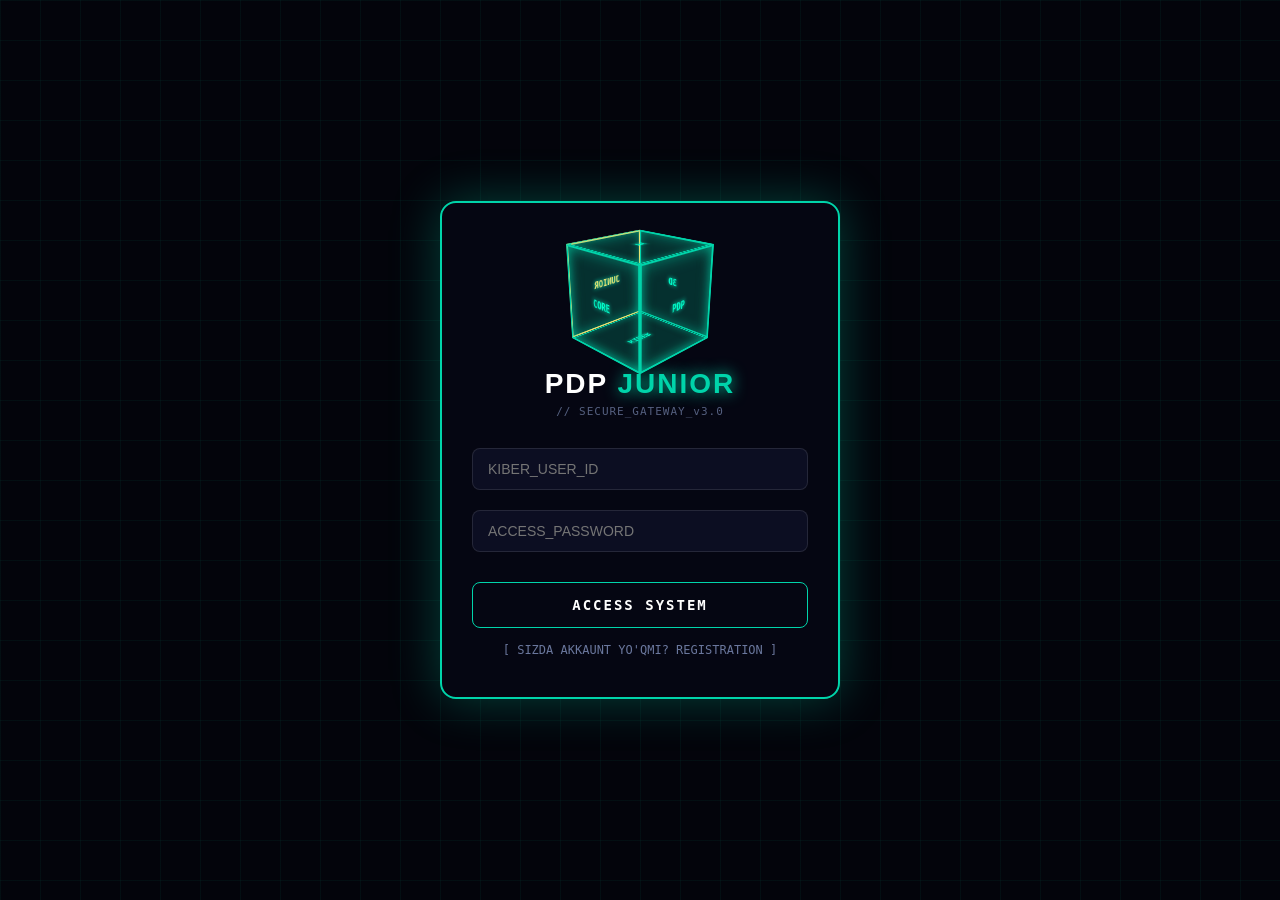
<file: index.html>
<!DOCTYPE html>
<html lang="uz">
<head>
    <meta charset="UTF-8">
    <meta name="viewport" content="width=device-width, initial-scale=1.0">
    <script>
        if (!localStorage.getItem('pdpjunior_auth')) {
            window.location.replace('./pages/login.html');
        }
    </script>
    <title>PDP JUNIOR</title>
    <link href="https://fonts.googleapis.com/css2?family=Inter:wght@300;400;500;600;700;800;900&display=swap" rel="stylesheet">
    <link rel="stylesheet" href="./css/style.css">
</head>
<body>









    





<div id="robot-popup" class="robot-popup">
    <div class="robot-content">
        <span class="close-robot" onclick="closeRobot()">&times;</span>
        
        <img src="./images/robot.png" alt="PDP Junior Robot" class="robot-img">
        
        <h3>Sayt sizga maqul keldimi? 😊</h3>
        <p>Filiallarimiz va sharoitlar ma'qul bo'lgan bo'lsa, rasmiy botimizga o'tib, ariza topshirishingiz mumkin!</p>
        
        <a href="https://t.me/pdp3d_login_bot" target="_blank" class="bot-btn">🤖 Botga o'tish</a>
    </div>
</div>




    <!-- Loader -->
    <div class="loader" id="loader">
        <div class="loader-spinner"></div>
    </div>

    <!-- 3D Particles Background -->
    <div class="particles-bg" id="particles"></div>

    <!-- Navbar -->
    <nav class="navbar">
        <a href="#" class="logo" onclick="showPage('filiallar'); return false;">PDP <span>JUNIOR</span></a>
        <button class="menu-toggle" id="menuToggle" onclick="toggleSideMenu()" aria-label="Menyu" aria-expanded="false">
            <span></span><span></span><span></span>
        </button>
    </nav>

    <!-- 3D Side Menu -->
    <div class="side-menu-root">
        <div class="side-menu-overlay" id="sideMenuOverlay" onclick="closeSideMenu()"></div>
        <aside class="side-menu" id="sideMenu">
            <div class="side-menu-glow"></div>
            <button class="side-menu-close" onclick="closeSideMenu()">&times;</button>
            <div class="side-menu-brand">PDP <span>JUNIOR</span></div>
            <ul class="side-nav-links">
                <li><a class="active" style="--item-color:#00d4aa; --item-glow:rgba(0,212,170,0.35);" onclick="showPage('filiallar')"><span class="side-nav-icon">🏢</span>Filiallar</a></li>
                <li><a style="--item-color:#ff6b6b; --item-glow:rgba(255,107,107,0.35);" onclick="showPage('kurslar')"><span class="side-nav-icon">💻</span>Kurslar</a></li>
                <li><a style="--item-color:#4ecdc4; --item-glow:rgba(78,205,196,0.35);" onclick="showPage('mentorlar')"><span class="side-nav-icon">🧑‍🏫</span>Mentorlar</a></li>
                <li><a style="--item-color:#ffe66d; --item-glow:rgba(255,230,109,0.35);" onclick="showPage('natijalar')"><span class="side-nav-icon">🏆</span>Natijalar</a></li>
                <li><a style="--item-color:#c7ceea; --item-glow:rgba(199,206,234,0.35);" onclick="showPage('aloqa')"><span class="side-nav-icon">📞</span>Aloqa</a></li>
            </ul>
            <a href="https://t.me/pdp3d_login_bot" target="_blank" class="side-menu-bot-btn">🤖 Rasmiy Botga o'tish</a>
        </aside>
    </div>

    <!-- ==================== FILIALLAR PAGE ==================== -->
    <div class="page active" id="page-filiallar">
        <div class="branch-selector">
            <button class="branch-btn active" data-branch="yashnobod" data-color="#00d4aa">Yashnobod</button>
            <button class="branch-btn" data-branch="xadra" data-color="#ff6b6b">Xadra</button>
            <button class="branch-btn" data-branch="chilonzor" data-color="#4ecdc4">Chilonzor</button>
            <button class="branch-btn" data-branch="algoritm" data-color="#ffe66d">Algoritm</button>
            <button class="branch-btn" data-branch="m-ulugbek" data-color="#a8e6cf">M.Ulug'bek</button>
            <button class="branch-btn" data-branch="beruniy" data-color="#c7ceea">Beruniy</button>
        </div>

        <div class="branch-header">
            <h1 id="branchTitle" style="color: #00d4aa;">PDP JUNIOR – YASHNOBOD FILIALI</h1>
            <p id="branchDesc">Eng zamonaviy o'quv xonalari va professional mentorlar jamoasi.</p>
        </div>

        <div class="branch-content">
            <!-- 3D Image Section -->
            <div class="image-section">
                <div class="image-card" id="imageCard">
                    <img src="./images/yashnobod.png" 
                         alt="Yashnobod Filiali" 
                         class="branch-image-real" 
                         id="branchImage"
                         style="display: none;"
                         onload="this.style.display='block'; document.getElementById('placeholderDiv').style.display='none';"
                         onerror="this.style.display='none'; document.getElementById('placeholderDiv').style.display='flex';">

                    <div class="image-placeholder" id="placeholderDiv">
                        <div class="placeholder-icon">🏢</div>
                        <div class="placeholder-text">[ RASMI QO'YING ]</div>
                        <div class="placeholder-path" id="placeholderPath">./images/yashnobod.png</div>
                    </div>

                    <div class="image-label" id="imageLabel" style="border-color: #00d4aa; color: #00d4aa;">
                        YASHNOBOD FILIALI
                    </div>
                </div>
            </div>

            <div class="info-section">
                <div class="info-card scroll-reveal">
                    <h3>📍 Manzil</h3>
                    <p id="address">Yashnobod tumani, Amir Temur ko'chasi, 108-uy</p>
                </div>
                <div class="info-card scroll-reveal">
                    <h3>🕐 Ish vaqti</h3>
                    <p>Dushanba - Shanba: 09:00 - 20:00<br>Yakshanba: Dam olish kuni</p>
                </div>
                <div class="stats-grid">
                    <div class="stat-item scroll-reveal">
                        <div class="number" id="studentsCount">500+</div>
                        <div class="label">O'quvchilar</div>
                    </div>
                    <div class="stat-item scroll-reveal">
                        <div class="number" id="mentorsCount">25+</div>
                        <div class="label">Mentorlar</div>
                    </div>
                    <div class="stat-item scroll-reveal">
                        <div class="number">15+</div>
                        <div class="label">Kurslar</div>
                    </div>
                    <div class="stat-item scroll-reveal">
                        <div class="number">98%</div>
                        <div class="label">Mamnunlik</div>
                    </div>
                </div>
            </div>
        </div>

        <div class="cta-section scroll-reveal">
            <h2>Bepul sinov darsiga yoziling!</h2>
            <p>Birinchi dars bepul. Hoziroq ro'yxatdan o'ting va IT sohasidagi karyerangizni boshlang.</p>
            <button class="cta-btn" onclick="showPage('aloqa')">Ro'yxatdan o'tish</button>
        </div>
    </div>

    <!-- ==================== KURSLAR PAGE ==================== -->
    <div class="page" id="page-kurslar">
        <div class="branch-header">
            <h1 style="color: var(--primary);">Barcha Kurslar</h1>
            <p>Zamonaviy IT kurslari bilan kelajak kasbingizni bugundan boshlang</p>
        </div>

        <div class="courses-grid">
            <div class="course-card scroll-reveal" onclick="openKursModal('programming')">
                <img src="./images/programming.png" alt="Dasturlash" class="course-img" onerror="this.style.display='none'">
                <div class="card-body">
                    <div class="icon">💻</div>
                    <h4>Dasturlash Asoslari</h4>
                    <p>Python, JavaScript va C++ tillarida dasturlashni o'rganing.</p>
                    <div class="tags"><span class="tag">Python</span><span class="tag">JavaScript</span><span class="tag">C++</span></div>
                </div>
            </div>
            <div class="course-card scroll-reveal" onclick="openKursModal('design')">
                <img src="./images/web-design.png" alt="Web Dizayn" class="course-img" onerror="this.style.display='none'">
                <div class="card-body">
                    <div class="icon">🎨</div>
                    <h4>Web Dizayn</h4>
                    <p>HTML, CSS va Figma orqali zamonaviy veb-saytlar yaratish.</p>
                    <div class="tags"><span class="tag">HTML/CSS</span><span class="tag">Figma</span><span class="tag">UI/UX</span></div>
                </div>
            </div>
            <div class="course-card scroll-reveal" onclick="openKursModal('robotics')">
                <img src="./images/robot.png" alt="Robototexnika" class="course-img" onerror="this.style.display='none'">
                <div class="card-body">
                    <div class="icon">🤖</div>
                    <h4>Robototexnika</h4>
                    <p>Arduino va Lego Mindstorms bilan robotlar yasash.</p>
                    <div class="tags"><span class="tag">Arduino</span><span class="tag">Lego</span><span class="tag">IoT</span></div>
                </div>
            </div>
            <div class="course-card scroll-reveal" onclick="openKursModal('gamedev')">
                <img src="./images/algoritmda.png" alt="O'yin Yaratish" class="course-img" onerror="this.style.display='none'">
                <div class="card-body">
                    <div class="icon">🎮</div>
                    <h4>O'yin Yaratish</h4>
                    <p>Unity va Scratch bilan o'z o'yinlaringizni yaratish.</p>
                    <div class="tags"><span class="tag">Unity</span><span class="tag">Scratch</span><span class="tag">C#</span></div>
                </div>
            </div>
            <div class="course-card scroll-reveal" onclick="openKursModal('mobile')">
                <img src="./images/web-design.png" alt="Mobil Dasturlash" class="course-img" onerror="this.style.display='none'">
                <div class="card-body">
                    <div class="icon">📱</div>
                    <h4>Mobil Dasturlash</h4>
                    <p>Flutter va React Native bilan iOS va Android ilovalari.</p>
                    <div class="tags"><span class="tag">Flutter</span><span class="tag">React Native</span><span class="tag">Dart</span></div>
                </div>
            </div>
            <div class="course-card scroll-reveal" onclick="openKursModal('ai')">
                <img src="./images/robot.png" alt="Sun'iy Intellekt" class="course-img" onerror="this.style.display='none'">
                <div class="card-body">
                    <div class="icon">🧠</div>
                    <h4>Sun'iy Intellekt</h4>
                    <p>Machine Learning va Deep Learning asoslari.</p>
                    <div class="tags"><span class="tag">Python</span><span class="tag">TensorFlow</span><span class="tag">AI</span></div>
                </div>
            </div>
        </div>
    </div>

    <!-- ==================== MENTORLAR PAGE ==================== -->
   <!-- ==================== MENTORLAR PAGE ==================== -->
    <div class="page" id="page-mentorlar">
        <div class="branch-header">
            <h1 style="color: var(--primary);">Professional Mentorlar</h1>
            <p>Tajribali va sertifikatlangan mentorlar jamoasi siz bilan</p>
        </div>

        <div class="mentors-grid">
            <!-- 1-Ustoz -->
            <div class="mentor-card scroll-reveal" data-name="Azizbek Rahimov" data-role="Senior Python Developer" data-exp="8 yil" data-tech="Python, Django, FastAPI, PostgreSQL, AWS" data-company="Google, Yandex" data-bio="Yirik masshtabdagi backend tizimlarni loyihalash bo'yicha ekspert. PDP Junior loyihasida 500 dan ortiq muvaffaqiyatli o'quvchilarni tayyorlagan.">
                <div class="mentor-avatar-wrapper">
                    <img src="./images/azizbek.png" alt="Azizbek" class="mentor-real-img" onerror="this.src='./images/azizbek.png'">
                </div>
                <h4>Azizbek</h4>
                <div class="role">Senior Python Developer</div>
                <div class="bio">8 yillik tajriba. Google, Yandex kompaniyalarida ishlagan.</div>
            </div>

            <!-- 2-Ustoz -->
            <div class="mentor-card scroll-reveal" data-name="Habibulloh" data-role="UI/UX Designer" data-exp="10 yil" data-tech="Figma, Adobe XD, Photoshop, Illustrator, Webflow" data-company="EPAM, Toptal Freelancer" data-bio="Xalqaro startaplar va mobil ilovalar uchun interfeyslar dizayneri. O'quvchilarga zamonaviy vizual estetikani va kiber-dizayn sirlarini o'rgatadi.">
                <div class="mentor-avatar-wrapper">
                    <img src="./images/habibulloh.png" alt="Habibulloh" class="mentor-real-img" onerror="this.src='./images/habibulloh.png'">
                </div>
                <h4>Habibulloh</h4>
                <div class="role">UI/UX Designer</div>
                <div class="bio">10 yillik dizayn tajribasi. Figma, Adobe mutaxassisi.</div>
            </div>

            <!-- 3-Ustoz -->
            <div class="mentor-card scroll-reveal" data-name="Javohir" data-role="Robototexnika Inzheneri" data-exp="6 yil" data-tech="Arduino, Raspberry Pi, IoT, C++, Embedded Linux" data-company="Texnopark, RoboX" data-bio="Aqlli uylar va avtomatlashtirilgan robot tizimlari bo'yicha yetakchi inzhener. Respublika robototexnika musobaqalari g'oliblari ustozi.">
                <div class="mentor-avatar-wrapper">
                    <img src="./images/javohir.png" alt="Javohir" class="mentor-real-img" onerror="this.src='./images/javohir.png'">
                </div>
                <h4>Javohir</h4>
                <div class="role">Robototexnika Inzheneri</div>
                <div class="bio">Arduino, Raspberry Pi, IoT sohasida 6 yillik tajriba.</div>
            </div>

            <!-- 4-Ustoz -->
            <div class="mentor-card scroll-reveal" data-name="Muxamad Aziz" data-role="Game Developer" data-exp="5 yil" data-tech="Unity, Unreal Engine 5, C#, C++, Blender 3D" data-company="GameStorm Studios" data-bio="3D o'yinlar va kiber-olamlarni yaratish bo'yicha mutaxassis. Steam va Google Play platformalarida 5 dan ortiq shaxsiy o'yinlar muallifi.">
                <div class="mentor-avatar-wrapper">
                    <img src="./images/muxmadaziz.jpg" alt="Muxamad Aziz" class="mentor-real-img" onerror="this.src='https://api.dicebear.com/7.x/bottts/svg?seed=muxmad'">
                </div>
                <h4>Muxamad Aziz</h4>
                <div class="role">Game Developer</div>
                <div class="bio">Unity, Unreal Engine mutaxassisi. 5 ta o'yin nashr qilgan.</div>
            </div>

            <!-- 5-Ustoz -->
            <div class="mentor-card scroll-reveal" data-name="Nodira Yusupova" data-role="Mobile Developer" data-exp="7 yil" data-tech="Flutter, React Native, Dart, JavaScript, Firebase, GraphQL" data-company="Click, UZCARD" data-bio="Yirik fintex va bank mobil ilovalarini ishlab chiqqan senior dasturchi. iOS va Android tizimlari uchun bir marta kod yozish arxitekturasi ustasi.">
                <div class="mentor-avatar-wrapper">
                    <img src="./images/nodira-yusupova.png" alt="Nodira Yusupova" class="mentor-real-img" onerror="this.src='https://api.dicebear.com/7.x/bottts/svg?seed=nodira'">
                </div>
                <h4>Nodira Yusupova</h4>
                <div class="role">Mobile Developer</div>
                <div class="bio">Flutter va React Native bo'yicha 7 yillik tajriba.</div>
            </div>

            <!-- 6-Ustoz -->
            <div class="mentor-card scroll-reveal" data-name="Diyorbek Saidov" data-role="AI Researcher" data-exp="9 yil" data-tech="Python, TensorFlow, PyTorch, Computer Vision, NLP" data-company="MIT Lab, AI Uzbekistan" data-bio="Neyron tarmoqlari va Sun'iy intellekt tadqiqotchisi. Chatbotlar va tasvirlarni aniqlash tizimlari bo'yicha xalqaro PhD darajasiga ega ekluzi`v mentor.">
                <div class="mentor-avatar-wrapper">
                    <img src="./images/diyorbek-saidov.png" alt="Diyorbek Saidov" class="mentor-real-img" onerror="this.src='https://api.dicebear.com/7.x/bottts/svg?seed=diyor'">
                </div>
                <h4>Diyorbek Saidov</h4>
                <div class="role">AI Researcher</div>
                <div class="bio">Sun'iy intellekt sohasida 9 yillik tajriba. PhD.</div>
            </div>
        </div>
    </div>

    <!-- ==================== BOMBA NEON MODAL ==================== -->
    <div id="cyberMentorModal" class="cyber-modal">
        <div class="cyber-modal-content">
            <span class="cyber-close-btn">&times;</span>
            <div class="cyber-modal-body">
                <div class="cyber-modal-left">
                    <div class="modal-img-glow">
                        <img id="modalImg" src="" alt="Mentor Pic">
                    </div>
                </div>
                <div class="cyber-modal-right">
                    <h2 id="modalName">Ustoz Ismi</h2>
                    <h4 id="modalRole">Mutaxassislik</h4>
                    
                    <div class="cyber-grid-info">
                        <div class="cyber-info-box">
                            <span>🕒 TAJRIBA</span>
                            <p id="modalExp">-</p>
                        </div>
                        <div class="cyber-info-box">
                            <span>🏢 ISHLAGAN JOYLARI</span>
                            <p id="modalCompany">-</p>
                        </div>
                    </div>

                    <div class="cyber-tech-section">
                        <span>🛠 TEXNOLOGIYALAR:</span>
                        <div id="modalTechTags" class="tags" style="margin-top: 5px;"></div>
                    </div>
                    
                    <div class="cyber-bio-section">
                        <span>📝 MENTOR HAQIDA:</span>
                        <p id="modalBio" class="modal-bio-text"></p>
                    </div>
                    
                    <button class="cyber-action-btn" onclick="showPage('aloqa'); document.getElementById('cyberMentorModal').classList.remove('active');">
                        Kursga Yozilish <span style="color: #000;">⚡</span>
                    </button>
                </div>
            </div>
        </div>
    </div>

    

        <!-- ==================== NATIJALAR PAGE ==================== -->
    <div class="page" id="page-natijalar">

        <!-- HERO SECTION with 3D floating cubes and glitch text -->
        <div class="results-hero-3d">
            <div class="hero-3d-bg">
                <div class="floating-cube cube-1"></div>
                <div class="floating-cube cube-2"></div>
                <div class="floating-cube cube-3"></div>
                <div class="floating-cube cube-4"></div>
                <div class="grid-floor"></div>
            </div>
            <div class="hero-3d-content">
                <h1 class="glitch-text" data-text="NATIJALARIMIZ">NATIJALARIMIZ</h1>
                <p class="hero-subtitle">Bizning o'quvchilarimizning ajoyib yutuqlari va robototexnika musobaqalaridagi g'alabalari</p>
                <div class="hero-badges">
                    <span class="hero-badge">🏆 50+ Musobaqa G'olibi</span>
                    <span class="hero-badge">🤖 30+ Robot Loyiha</span>
                    <span class="hero-badge">🌍 Xalqaro Tanlov</span>
                </div>
            </div>
        </div>

        <!-- 3D STATS COUNTER SECTION -->
        <div class="stats-3d-section">
            <div class="stats-3d-grid">
                <div class="stat-3d-card" data-count="1500">
                    <div class="stat-3d-icon">👨‍🎓</div>
                    <div class="stat-3d-number">0</div>
                    <div class="stat-3d-label">Bitiruvchilar</div>
                    <div class="stat-3d-glow"></div>
                </div>
                <div class="stat-3d-card" data-count="87">
                    <div class="stat-3d-icon">🏆</div>
                    <div class="stat-3d-number">0</div>
                    <div class="stat-3d-label">Musobaqa G'alabalari</div>
                    <div class="stat-3d-glow"></div>
                </div>
                <div class="stat-3d-card" data-count="45">
                    <div class="stat-3d-icon">🤖</div>
                    <div class="stat-3d-number">0</div>
                    <div class="stat-3d-label">Robot Loyihalar</div>
                    <div class="stat-3d-glow"></div>
                </div>
                <div class="stat-3d-card" data-count="98">
                    <div class="stat-3d-icon">⭐</div>
                    <div class="stat-3d-number">0</div>
                    <div class="stat-3d-label">Mamnunlik Foizi</div>
                    <div class="stat-3d-glow"></div>
                </div>
                <div class="stat-3d-card" data-count="12">
                    <div class="stat-3d-icon">🌍</div>
                    <div class="stat-3d-number">0</div>
                    <div class="stat-3d-label">Xalqaro Mukofotlar</div>
                    <div class="stat-3d-glow"></div>
                </div>
                <div class="stat-3d-card" data-count="200">
                    <div class="stat-3d-icon">💼</div>
                    <div class="stat-3d-number">0</div>
                    <div class="stat-3d-label">Ishga Joylashgan</div>
                    <div class="stat-3d-glow"></div>
                </div>
            </div>
        </div>

        <!-- ROBO NATIJALAR SECTION -->
        <div class="robo-section">
            <div class="section-header-3d">
                <div class="section-line"></div>
                <h2 class="section-title-3d">🤖 ROBOTOTEXNIKA NATIJALARI</h2>
                <div class="section-line"></div>
            </div>
            <p class="section-desc-3d">Bizning o'quvchilarimiz yaratgan eng zo'r robotlar va ularning musobaqalardagi yutuqlari</p>

            <div class="robot-grid-3d">
                <div class="robot-card-3d" onclick="openRobotModal('robo1')">
                    <div class="robot-card-inner">
                        <div class="robot-card-front">
                            <div class="robot-img-wrap">
                                <div class="robot-placeholder">🤖</div>
                                <div class="robot-neon-ring"></div>
                            </div>
                            <h3>AlphaBot X1</h3>
                            <p class="robot-type">Avtonom Navigatsiya Robot</p>
                            <div class="robot-tags">
                                <span>Arduino</span>
                                <span>AI</span>
                                <span>IoT</span>
                            </div>
                            <div class="robot-achievement">
                                <span class="trophy">🏆</span>
                                <span>O'zbekiston Robot Olimpiadasi - 1-o'rin</span>
                            </div>
                        </div>
                        <div class="robot-card-hover">
                            <span>Batafsil ko'rish →</span>
                        </div>
                    </div>
                </div>

                <div class="robot-card-3d" onclick="openRobotModal('robo2')">
                    <div class="robot-card-inner">
                        <div class="robot-card-front">
                            <div class="robot-img-wrap">
                                <div class="robot-placeholder">🦾</div>
                                <div class="robot-neon-ring"></div>
                            </div>
                            <h3>MechaArm Pro</h3>
                            <p class="robot-type">Robot Qo'l - Manipulyator</p>
                            <div class="robot-tags">
                                <span>Raspberry Pi</span>
                                <span>Python</span>
                                <span>CV</span>
                            </div>
                            <div class="robot-achievement">
                                <span class="trophy">🥈</span>
                                <span>Central Asia Tech Fest - 2-o'rin</span>
                            </div>
                        </div>
                        <div class="robot-card-hover">
                            <span>Batafsil ko'rish →</span>
                        </div>
                    </div>
                </div>

                <div class="robot-card-3d" onclick="openRobotModal('robo3')">
                    <div class="robot-card-inner">
                        <div class="robot-card-front">
                            <div class="robot-img-wrap">
                                <div class="robot-placeholder">🚁</div>
                                <div class="robot-neon-ring"></div>
                            </div>
                            <h3>SkyDrone AI</h3>
                            <p class="robot-type">Avtonom Drone</p>
                            <div class="robot-tags">
                                <span>AI</span>
                                <span>AutoPilot</span>
                                <span>LiDAR</span>
                            </div>
                            <div class="robot-achievement">
                                <span class="trophy">🏆</span>
                                <span>Toshkent AeroHack - 1-o'rin</span>
                            </div>
                        </div>
                        <div class="robot-card-hover">
                            <span>Batafsil ko'rish →</span>
                        </div>
                    </div>
                </div>

                <div class="robot-card-3d" onclick="openRobotModal('robo4')">
                    <div class="robot-card-inner">
                        <div class="robot-card-front">
                            <div class="robot-img-wrap">
                                <div class="robot-placeholder">🚗</div>
                                <div class="robot-neon-ring"></div>
                            </div>
                            <h3>AutoRacer V2</h3>
                            <p class="robot-type">Avtonom Mashina</p>
                            <div class="robot-tags">
                                <span>ROS</span>
                                <span>ML</span>
                                <span>Sensors</span>
                            </div>
                            <div class="robot-achievement">
                                <span class="trophy">🥉</span>
                                <span>RoboRace Uzbekistan - 3-o'rin</span>
                            </div>
                        </div>
                        <div class="robot-card-hover">
                            <span>Batafsil ko'rish →</span>
                        </div>
                    </div>
                </div>

                <div class="robot-card-3d" onclick="openRobotModal('robo5')">
                    <div class="robot-card-inner">
                        <div class="robot-card-front">
                            <div class="robot-img-wrap">
                                <div class="robot-placeholder">🏠</div>
                                <div class="robot-neon-ring"></div>
                            </div>
                            <h3>SmartHome Hub</h3>
                            <p class="robot-type">Aqlli Uy Tizimi</p>
                            <div class="robot-tags">
                                <span>IoT</span>
                                <span>ESP32</span>
                                <span>Cloud</span>
                            </div>
                            <div class="robot-achievement">
                                <span class="trophy">🏆</span>
                                <span>Innovation Week - Eng Yaxshi Loyiha</span>
                            </div>
                        </div>
                        <div class="robot-card-hover">
                            <span>Batafsil ko'rish →</span>
                        </div>
                    </div>
                </div>

                <div class="robot-card-3d" onclick="openRobotModal('robo6')">
                    <div class="robot-card-inner">
                        <div class="robot-card-front">
                            <div class="robot-img-wrap">
                                <div class="robot-placeholder">🎮</div>
                                <div class="robot-neon-ring"></div>
                            </div>
                            <h3>BattleBot Z</h3>
                            <p class="robot-type">Jangovar Robot</p>
                            <div class="robot-tags">
                                <span>C++</span>
                                <span>Mechanics</span>
                                <span>RC</span>
                            </div>
                            <div class="robot-achievement">
                                <span class="trophy">🥇</span>
                                <span>RoboWars Tashkent - Chempion</span>
                            </div>
                        </div>
                        <div class="robot-card-hover">
                            <span>Batafsil ko'rish →</span>
                        </div>
                    </div>
                </div>
            </div>
        </div>

        <!-- PROGRAMMING RESULTS TIMELINE -->
        <div class="prog-results-section">
            <div class="section-header-3d">
                <div class="section-line"></div>
                <h2 class="section-title-3d">💻 DASTURLASH NATIJALARI</h2>
                <div class="section-line"></div>
            </div>

            <div class="prog-timeline-3d">
                <div class="timeline-line"></div>

                <div class="timeline-item" onclick="openResultModal('result1')">
                    <div class="timeline-dot"></div>
                    <div class="timeline-card">
                        <div class="timeline-date">2026</div>
                        <h3>ICPC Asia Regional</h3>
                        <p>PDP Junior jamoasi ICPC dasturlash olimpiadasining Osiyo mintaqaviy bosqichida <strong>Bronza medal</strong> qo'lga kiritdi.</p>
                        <div class="timeline-tags">
                            <span>C++</span>
                            <span>Algoritm</span>
                            <span>TeamWork</span>
                        </div>
                    </div>
                </div>

                <div class="timeline-item" onclick="openResultModal('result2')">
                    <div class="timeline-dot"></div>
                    <div class="timeline-card">
                        <div class="timeline-date">2026</div>
                        <h3>Google Code Jam</h3>
                        <p>3 nafar o'quvchimiz Google Code Jam musobaqasining ikkinchi bosqichiga chiqdi. 15 yoshli o'quvchimiz 5000+ ishtirokchi orasidan <strong>Top 200</strong> ga kirdi.</p>
                        <div class="timeline-tags">
                            <span>Python</span>
                            <span>Math</span>
                            <span>Google</span>
                        </div>
                    </div>
                </div>

                <div class="timeline-item" onclick="openResultModal('result3')">
                    <div class="timeline-dot"></div>
                    <div class="timeline-card">
                        <div class="timeline-date">2025</div>
                        <h3>O'zbekiston IT Olimpiadasi</h3>
                        <p>Respublika IT olimpiadasida PDP Junior o'quvchilari <strong>5 ta oltin, 8 ta kumush</strong> medal qo'lga kiritdi.</p>
                        <div class="timeline-tags">
                            <span>Java</span>
                            <span>Olympiad</span>
                            <span>National</span>
                        </div>
                    </div>
                </div>

                <div class="timeline-item" onclick="openResultModal('result4')">
                    <div class="timeline-dot"></div>
                    <div class="timeline-card">
                        <div class="timeline-date">2025</div>
                        <h3>Hackathon Tashkent</h3>
                        <p>48 soatlik hackatonda "EcoTrack" loyihasi bilan <strong>1-o'rin</strong>. Aqlli ekologik monitoring tizimi.</p>
                        <div class="timeline-tags">
                            <span>React</span>
                            <span>Node.js</span>
                            <span>IoT</span>
                        </div>
                    </div>
                </div>

                <div class="timeline-item" onclick="openResultModal('result5')">
                    <div class="timeline-dot"></div>
                    <div class="timeline-card">
                        <div class="timeline-date">2024</div>
                        <h3>Informatics Olympiad (IOI)</h3>
                        <p>Xalqaro informatika olimpiadasida PDP Junior vakili <strong>Honorable Mention</strong> mukofotini qo'lga kiritdi.</p>
                        <div class="timeline-tags">
                            <span>C++</span>
                            <span>IOI</span>
                            <span>International</span>
                        </div>
                    </div>
                </div>
            </div>
        </div>

        <!-- SUCCESS STORIES -->
        <div class="success-stories-section">
            <div class="section-header-3d">
                <div class="section-line"></div>
                <h2 class="section-title-3d">⭐ MUVAFFAQIYAT TARIXLARI</h2>
                <div class="section-line"></div>
            </div>

            <div class="stories-carousel-3d">
                <div class="story-card-3d" onclick="openStoryModal('story1')">
                    <div class="story-glow"></div>
                    <div class="story-avatar">👨‍💻</div>
                    <h3>Sardorbek T.</h3>
                    <p class="story-role">Google Software Engineer</p>
                    <p class="story-text">"PDP Junior'da 2 yil o'qib, Python va algoritmlarni o'rgandim. Hozir Google'da ishlayman. Eng yaxshi qarorim!"</p>
                    <div class="story-stats">
                        <span>📅 2023 bitiruvchi</span>
                        <span>💰 $150k+</span>
                    </div>
                </div>

                <div class="story-card-3d" onclick="openStoryModal('story2')">
                    <div class="story-glow"></div>
                    <div class="story-avatar">👩‍💻</div>
                    <h3>Madina K.</h3>
                    <p class="story-role">Yandex Frontend Developer</p>
                    <p class="story-text">"Web dizayn kursi menga ko'p eshiklar ochdi. Yandex'da ishlayman va o'z startapimni ham boshladim."</p>
                    <div class="story-stats">
                        <span>📅 2024 bitiruvchi</span>
                        <span>🚀 Startap asoschisi</span>
                    </div>
                </div>

                <div class="story-card-3d" onclick="openStoryModal('story3')">
                    <div class="story-glow"></div>
                    <div class="story-avatar">🤖</div>
                    <h3>Jasurbek A.</h3>
                    <p class="story-role">Robotics Engineer - Tesla</p>
                    <p class="story-text">"Robototexnika kursi orqali Arduino va ROS o'rgandim. Hozir Tesla'da avtonom mashinalar ustida ishlayman."</p>
                    <div class="story-stats">
                        <span>📅 2022 bitiruvchi</span>
                        <span>🏭 Tesla</span>
                    </div>
                </div>

                <div class="story-card-3d" onclick="openStoryModal('story4')">
                    <div class="story-glow"></div>
                    <div class="story-avatar">🎮</div>
                    <h3>Diyorbek S.</h3>
                    <p class="story-role">Game Developer - Ubisoft</p>
                    <p class="story-text">"Unity va Unreal Engine o'rgandim. Hozir Ubisoft'da AAA o'yinlar ustida ishlayman. Orzuyim ro'yobga chiqdi!"</p>
                    <div class="story-stats">
                        <span>📅 2023 bitiruvchi</span>
                        <span>🎮 Ubisoft</span>
                    </div>
                </div>
            </div>
        </div>

        <!-- CERTIFICATES & PARTNERS -->
        <div class="certs-section">
            <div class="section-header-3d">
                <div class="section-line"></div>
                <h2 class="section-title-3d">📜 SERTIFIKAT VA HAMKORLAR</h2>
                <div class="section-line"></div>
            </div>

            <div class="certs-grid">
                <div class="cert-card">
                    <div class="cert-icon">🏅</div>
                    <h4>ISO 9001:2015</h4>
                    <p>Xalqaro sifat standarti</p>
                </div>
                <div class="cert-card">
                    <div class="cert-icon">🤝</div>
                    <h4>Google Partners</h4>
                    <p>Rasmiy ta'lim hamkori</p>
                </div>
                <div class="cert-card">
                    <div class="cert-icon">📋</div>
                    <h4>Microsoft Certified</h4>
                    <p>O'quv markaz sertifikati</p>
                </div>
                <div class="cert-card">
                    <div class="cert-icon">🌐</div>
                    <h4>Cisco Academy</h4>
                    <p>Tarmoq akademiyasi</p>
                </div>
            </div>
        </div>

        <!-- CTA SECTION -->
        <div class="cta-section-3d scroll-reveal">
            <div class="cta-3d-bg"></div>
            <h2>Siz ham muvaffaqiyat qozoning!</h2>
            <p>Birinchi dars bepul. Hoziroq ro'yxatdan o'ting va IT sohasidagi karyerangizni boshlang.</p>
            <button class="cta-btn-3d" onclick="showPage('aloqa')">
                <span>🚀 Bepul Darsga Yozilish</span>
            </button>
        </div>
    </div>



<!-- ==================== ALOQA PAGE ==================== -->
    <div class="page" id="page-aloqa">
        <div class="contact-hero">
            <h1 style="color: var(--primary);">Biz bilan bog'laning</h1>
            <p>Savollaringiz bormi? Biz sizga yordam berishga tayyormiz!</p>
        </div>

        <div class="contact-grid">
            <div class="contact-info">
                <div class="contact-item scroll-reveal">
                    <div class="icon-box">📞</div>
                    <div><h4>Telefon</h4><p>+998 71 200 11 33</p></div>
                </div>
                <div class="contact-item scroll-reveal">
                    <div class="icon-box">✉️</div>
                    <div><h4>Email</h4><p>info@pdpjunior.uz</p></div>
                </div>
                <div class="contact-item scroll-reveal">
                    <div class="icon-box">📍</div>
                    <div><h4>Manzil</h4><p>Toshkent sh., Yashnobod tumani, Amir Temur ko'chasi, 108-uy</p></div>
                </div>
                <div class="contact-item scroll-reveal">
                    <div class="icon-box">🕐</div>
                    <div><h4>Ish vaqti</h4><p>Dushanba - Shanba: 09:00 - 20:00</p></div>
                </div>
                <div class="contact-item scroll-reveal">
                    <div class="icon-box">💬</div>
                    <div><h4>Telegram</h4><p>@pdpjunior_bot</p></div>
                </div>
            </div>

            <div class="contact-form scroll-reveal">
                <h3>Xabar yuborish</h3>
                <form onsubmit="handleSubmit(event)">
                    <div class="form-group"><label>Ismingiz</label><input type="text" placeholder="Ismingizni kiriting" required></div>
                    <div class="form-group"><label>Telefon raqamingiz</label><input type="tel" placeholder="+998 90 123 45 67" required></div>
                    <div class="form-group"><label>Email</label><input type="email" placeholder="email@example.com"></div>
                    <div class="form-group"><label>Xabar</label><textarea placeholder="Xabaringizni yozing..." required></textarea></div>
                    <button type="submit" class="submit-btn">Yuborish</button>
                </form>
            </div>
        </div>

        <div class="cta-section scroll-reveal" style="margin-top: 40px;">
            <h2>Bepul sinov darsiga yoziling!</h2>
            <p>Birinchi dars bepul. Formani to'ldiring va biz siz bilan bog'lanamiz.</p>
            <button class="cta-btn" onclick="document.querySelector('.contact-form input').focus()">Hozir ro'yxatdan o'tish</button>
        </div>
    </div>

    <!-- Footer -->
    <div class="footer">
        <div class="footer-links">
            <a onclick="showPage('filiallar')">Filiallar</a>
            <a onclick="showPage('kurslar')">Kurslar</a>
            <a onclick="showPage('mentorlar')">Mentorlar</a>
            <a onclick="showPage('natijalar')">Natijalar</a>
            <a onclick="showPage('aloqa')">Aloqa</a>
        </div>
        <p>&copy; 2026 PDP JUNIOR. Barcha huquqlar himoyalangan.</p>
    </div>

<script src="./js/main.js" defer></script>


    <!-- ==================== DAHSHAT BOMBA KURS MODAL ==================== -->
    <div class="kurs-overlay" id="kursOverlay" onclick="closeKursModal(event)">
        <div class="kurs-modal" onclick="event.stopPropagation()">
            <button class="kurs-close" onclick="closeKursModal()">&times;</button>

            <div class="kurs-header">
                <div class="kurs-header-bg">
                    <div class="kurs-particle" style="top:20%;left:15%;animation-delay:0s;"></div>
                    <div class="kurs-particle" style="top:40%;left:80%;animation-delay:0.5s;"></div>
                    <div class="kurs-particle" style="top:60%;left:25%;animation-delay:1s;"></div>
                    <div class="kurs-particle" style="top:30%;left:60%;animation-delay:1.5s;"></div>
                    <div class="kurs-particle" style="top:70%;left:70%;animation-delay:2s;"></div>
                </div>
                <div class="kurs-icon-wrap" id="kursIcon">💻</div>
                <h1 class="kurs-title glitch-text" id="kursTitle" data-text="Dasturlash Asoslari">Dasturlash Asoslari</h1>
                <p class="kurs-subtitle" id="kursSubtitle">Zamonaviy Dasturlash Kursi</p>
            </div>

            <div class="kurs-body">
                <!-- Info Grid -->
                <div class="kurs-info-grid">
                    <div class="kurs-info-box">
                        <div class="info-icon">⏱️</div>
                        <div class="info-label">Davomiylik</div>
                        <div class="info-value" id="kursDuration">6 oy</div>
                    </div>
                    <div class="kurs-info-box">
                        <div class="info-icon">📚</div>
                        <div class="info-label">Darslar</div>
                        <div class="info-value" id="kursLessons">72 ta</div>
                    </div>
                    <div class="kurs-info-box">
                        <div class="info-icon">👥</div>
                        <div class="info-label">Guruh</div>
                        <div class="info-value" id="kursGroup">8-12 kishi</div>
                    </div>
                </div>

                <!-- Description -->
                <p class="kurs-desc" id="kursDesc">
                    Bu kursda siz Python, JavaScript va C++ tillarini o'rganasiz. Real loyihalar ustida ishlash, algoritmlar, ma'lumotlar tuzilmasi va dasturlash paradigmalari bilan tanishasiz.
                </p>

                <!-- Skills -->
                <div class="kurs-section-title">O'rganasiz</div>
                <div class="skills-grid" id="kursSkills">
                    <div class="skill-item"><div class="skill-dot"></div><span>Python asoslari</span></div>
                    <div class="skill-item"><div class="skill-dot"></div><span>JavaScript ES6+</span></div>
                    <div class="skill-item"><div class="skill-dot"></div><span>C++ OOP</span></div>
                    <div class="skill-item"><div class="skill-dot"></div><span>Algoritmlar</span></div>
                    <div class="skill-item"><div class="skill-dot"></div><span>Ma'lumotlar tuzilmasi</span></div>
                    <div class="skill-item"><div class="skill-dot"></div><span>Git & GitHub</span></div>
                </div>

                <!-- Progress -->
                <div class="kurs-section-title">Kurs Tarkibi</div>
                <div class="progress-section" id="kursProgress">
                    <div class="progress-item">
                        <div class="progress-label"><span>Python Asoslari</span><span class="progress-pct">30%</span></div>
                        <div class="progress-bar"><div class="progress-fill" data-width="30"></div></div>
                    </div>
                    <div class="progress-item">
                        <div class="progress-label"><span>JavaScript</span><span class="progress-pct">25%</span></div>
                        <div class="progress-bar"><div class="progress-fill" data-width="25"></div></div>
                    </div>
                    <div class="progress-item">
                        <div class="progress-label"><span>C++ & OOP</span><span class="progress-pct">25%</span></div>
                        <div class="progress-bar"><div class="progress-fill" data-width="25"></div></div>
                    </div>
                    <div class="progress-item">
                        <div class="progress-label"><span>Loyiha & Amaliyot</span><span class="progress-pct">20%</span></div>
                        <div class="progress-bar"><div class="progress-fill" data-width="20"></div></div>
                    </div>
                </div>

                <!-- Projects -->
                <div class="kurs-section-title">Loyihalar</div>
                <div class="projects-grid" id="kursProjects">
                    <div class="project-card">
                        <div class="proj-icon">🤖</div>
                        <h5>Telegram Bot</h5>
                        <p>Python bilan bot</p>
                    </div>
                    <div class="project-card">
                        <div class="proj-icon">🌐</div>
                        <h5>Veb Sayt</h5>
                        <p>HTML/CSS/JS</p>
                    </div>
                    <div class="project-card">
                        <div class="proj-icon">🎮</div>
                        <h5>Konsol O'yini</h5>
                        <p>C++ bilan</p>
                    </div>
                </div>

                <!-- CTA -->
                <button class="kurs-cta" onclick="alert('Ariza yuborildi! Tez orada siz bilan bog\'lanamiz.')">
                    ⚡ Kursga Yozilish
                </button>
            </div>
        </div>
    </div>

</body>
</html>
</file>
<file: css/style.css>
/* ==================== CYBERPUNK MODAL STILLARI ==================== */
        .mentor-card { cursor: pointer; }
        .mentor-avatar-wrapper {
            width: 100px; height: 100px; border-radius: 50%; margin: 0 auto 20px;
            overflow: hidden; border: 2px solid var(--primary);
            box-shadow: 0 0 15px rgba(0, 212, 170, 0.3); transition: all 0.3s;
        }
        .mentor-card:hover .mentor-avatar-wrapper {
            box-shadow: 0 0 25px var(--primary); transform: scale(1.05);
        }
        .mentor-real-img { width: 100%; height: 100%; object-fit: cover; }

        .cyber-modal {
            display: none; position: fixed; z-index: 5000; left: 0; top: 0;
            width: 100%; height: 100%; background: rgba(5, 5, 10, 0.85);
            backdrop-filter: blur(15px); align-items: center; justify-content: center;
            opacity: 0; transition: opacity 0.3s ease;
        }
        .cyber-modal.active { display: flex; opacity: 1; }
        
        .cyber-modal-content {
            background: #0f0f16; border: 1px solid rgba(0, 212, 170, 0.25);
            box-shadow: 0 0 40px rgba(0, 212, 170, 0.15), inset 0 0 20px rgba(0, 212, 170, 0.05);
            width: 90%; max-width: 650px; border-radius: 24px; padding: 35px;
            position: relative; transform: translateY(-30px) scale(0.95);
            transition: transform 0.3s cubic-bezier(0.175, 0.885, 0.32, 1.275);
        }
        .cyber-modal.active .cyber-modal-content { transform: translateY(0) scale(1); }

        .cyber-close-btn {
            position: absolute; top: 20px; right: 25px; font-size: 35px;
            color: var(--text-muted); cursor: pointer; transition: color 0.3s, transform 0.2s;
        }
        .cyber-close-btn:hover { color: var(--primary); transform: rotate(90deg); }

        .cyber-modal-body { display: flex; gap: 30px; align-items: center; }
        .cyber-modal-left { flex: 1; display: flex; justify-content: center; }
        
        .modal-img-glow {
            width: 150px; height: 150px; border-radius: 50%; pading: 3px;
            border: 3px solid var(--primary); box-shadow: 0 0 25px rgba(0, 212, 170, 0.4);
            overflow: hidden; background: var(--bg);
        }
        #modalImg { width: 100%; height: 100%; object-fit: cover; }

        .cyber-modal-right { flex: 2; display: flex; flex-direction: column; gap: 15px; }
        #modalName { font-size: 26px; font-weight: 900; color: #fff; letter-spacing: -0.5px; margin: 0; }
        #modalRole { color: var(--primary); font-size: 14px; font-weight: 700; text-transform: uppercase; letter-spacing: 1.5px; margin: 0; }

        .cyber-grid-info { display: grid; grid-template-columns: 1fr 1fr; gap: 12px; }
        .cyber-info-box { background: rgba(255,255,255,0.02); border: 1px solid var(--border); border-radius: 12px; padding: 12px; }
        .cyber-info-box span { font-size: 10px; color: var(--text-muted); font-weight: 700; letter-spacing: 1px; }
        .cyber-info-box p { font-size: 14px; color: #fff; font-weight: 600; margin-top: 4px; }

        .cyber-tech-section span, .cyber-bio-section span { font-size: 11px; color: var(--primary); font-weight: 800; letter-spacing: 1px; display: block; }
        .modal-bio-text { font-size: 14px; color: #b5b5c5; line-height: 1.6; margin-top: 5px; background: rgba(0, 212, 170, 0.02); padding: 12px; border-radius: 12px; border-left: 2px solid var(--primary); }

        .cyber-action-btn {
            background: var(--primary); color: var(--bg); border: none; padding: 14px;
            border-radius: 12px; font-size: 14px; font-weight: 900; cursor: pointer;
            text-transform: uppercase; letter-spacing: 1px; transition: all 0.3s; margin-top: 5px;
        }
        .cyber-action-btn:hover { transform: translateY(-3px); box-shadow: 0 12px 30px rgba(0, 212, 170, 0.4); }

        @media (max-width: 650px) {
            .cyber-modal-body { flex-direction: column; text-align: center; }
            .cyber-grid-info { grid-template-columns: 1fr; }
            .modal-bio-text { border-left: none; border-top: 2px solid var(--primary); }
        }


        * { margin: 0; padding: 0; box-sizing: border-box; }
        :root {
            --primary: #00d4aa;
            --bg: #0a0a0f;
            --bg-card: rgba(255,255,255,0.03);
            --text: #e0e0e0;
            --text-muted: #888;
            --border: rgba(255,255,255,0.05);
        }

        .image-card {
    width: 100%;
    height: 420px;
    background: #0f172a;
    border-radius: 20px;
    display: flex;
    align-items: center;
    justify-content: center;
    position: relative;
    overflow: hidden;
    border: 1px solid var(--border);
    transform-style: preserve-3d;
    perspective: 1000px; /* 3D chuqurlik effekti */
    transition: transform 0.1s ease, box-shadow 0.3s ease;
    box-shadow: 0 10px 30px rgba(0,0,0,0.5);
}

/* Sichqoncha urganda kattalashib chiroyli neon yonishi */
.image-card:hover {
    box-shadow: 0 0 35px var(--branch-glow, rgba(0, 212, 170, 0.4));
}

/* Rasm ustidagi matn oynasi */
.image-label {
    position: absolute;
    bottom: 24px;
    left: 24px;
    right: 24px;
    padding: 14px 24px;
    background: rgba(10, 10, 15, 0.85);
    backdrop-filter: blur(15px);
    border-radius: 12px;
    font-size: 13px;
    font-weight: 700;
    text-align: center;
    letter-spacing: 2px;
    text-transform: uppercase;
    border: 1px solid;
    z-index: 3;
    transform: translateZ(30px); /* 3D matnni rasm ustiga ko'tarish */
}
        body {
            font-family: 'Inter', sans-serif;
            background: var(--bg);
            color: var(--text);
            min-height: 100vh;
            overflow-x: hidden;
        }

        /* LOADER */
        .loader {
            position: fixed; top: 0; left: 0; width: 100%; height: 100%;
            background: var(--bg); display: flex; align-items: center; justify-content: center;
            z-index: 9999; transition: opacity 0.5s;
        }
        .loader.hidden { opacity: 0; pointer-events: none; }
        .loader-spinner {
            width: 50px; height: 50px; border: 3px solid var(--border);
            border-top-color: var(--primary); border-radius: 50%;
            animation: spin 1s linear infinite;
        }
        @keyframes spin { to { transform: rotate(360deg); } }

        /* PARTICLES */
        .particles-bg {
            position: fixed; top: 0; left: 0; width: 100%; height: 100%;
            pointer-events: none; z-index: 0; overflow: hidden;
        }
        .particle {
            position: absolute; width: 4px; height: 4px;
            background: var(--primary); border-radius: 50%; opacity: 0.3;
            animation: float3d 15s infinite ease-in-out;
        }
        @keyframes float3d {
            0%, 100% { transform: translateY(0) translateX(0) scale(1); opacity: 0.3; }
            25% { transform: translateY(-100px) translateX(50px) scale(1.5); opacity: 0.6; }
            50% { transform: translateY(-50px) translateX(-30px) scale(0.8); opacity: 0.2; }
            75% { transform: translateY(-150px) translateX(20px) scale(1.2); opacity: 0.5; }
        }

        /* NAVBAR */
        .navbar {
            display: flex; justify-content: space-between; align-items: center;
            padding: 20px 60px; background: rgba(10, 10, 15, 0.9);
            backdrop-filter: blur(20px); border-bottom: 1px solid var(--border);
            position: sticky; top: 0; z-index: 1000;
        }
        .logo {
            font-size: 26px; font-weight: 900; color: #fff; letter-spacing: -1px;
            cursor: pointer; transition: transform 0.3s; text-decoration: none;
        }
        .logo:hover { transform: scale(1.05); }
        .logo span { color: var(--primary); }

        /* ==================== HAMBURGER TOGGLE (3D) ==================== */
        .menu-toggle {
            position: relative; width: 46px; height: 46px; flex-shrink: 0;
            background: rgba(255,255,255,0.03); border: 1px solid var(--border);
            border-radius: 12px; cursor: pointer; z-index: 2100;
            display: flex; flex-direction: column; align-items: center; justify-content: center; gap: 5px;
            transition: all 0.35s cubic-bezier(0.175, 0.885, 0.32, 1.275);
        }
        .menu-toggle:hover {
            border-color: var(--primary); box-shadow: 0 0 20px rgba(0, 212, 170, 0.25);
            transform: translateY(-2px);
        }
        .menu-toggle span {
            display: block; width: 20px; height: 2px; border-radius: 2px;
            background: #fff; transition: transform 0.35s cubic-bezier(0.68,-0.55,0.27,1.55), opacity 0.25s, background 0.3s;
        }
        .menu-toggle.active { border-color: var(--primary); box-shadow: 0 0 25px rgba(0, 212, 170, 0.35); }
        .menu-toggle.active span:nth-child(1) { transform: translateY(7px) rotate(45deg); background: var(--primary); }
        .menu-toggle.active span:nth-child(2) { opacity: 0; transform: scaleX(0); }
        .menu-toggle.active span:nth-child(3) { transform: translateY(-7px) rotate(-45deg); background: var(--primary); }

        /* ==================== 3D SIDE MENU (YON MENU) ==================== */
        .side-menu-root { position: fixed; inset: 0; z-index: 2000; perspective: 1600px; pointer-events: none; }

        .side-menu-overlay {
            position: absolute; inset: 0; background: rgba(5, 5, 12, 0.65);
            backdrop-filter: blur(8px); opacity: 0; visibility: hidden;
            transition: opacity 0.4s ease, visibility 0.4s ease;
        }
        .side-menu-overlay.active { opacity: 1; visibility: visible; pointer-events: auto; }

        .side-menu {
            position: absolute; top: 0; right: 0; height: 100%;
            width: 320px; max-width: 85vw;
            background: linear-gradient(165deg, #0d0d17 0%, #101223 55%, #0a0a0f 100%);
            border-left: 1px solid rgba(0, 212, 170, 0.25);
            box-shadow: -25px 0 60px rgba(0,0,0,0.55), inset 0 0 50px rgba(0, 212, 170, 0.04);
            transform: translateX(110%) rotateY(-25deg);
            transform-origin: right center;
            transform-style: preserve-3d;
            transition: transform 0.6s cubic-bezier(0.175, 0.885, 0.32, 1.275);
            display: flex; flex-direction: column;
            padding: 90px 28px 30px;
            overflow-y: auto; overflow-x: hidden;
            pointer-events: none;
        }
        .side-menu.active { transform: translateX(0) rotateY(0deg); pointer-events: auto; }

        .side-menu-glow {
            position: absolute; inset: 0; z-index: 0; pointer-events: none;
            background-image:
                linear-gradient(rgba(0, 212, 170, 0.05) 1px, transparent 1px),
                linear-gradient(90deg, rgba(0, 212, 170, 0.05) 1px, transparent 1px);
            background-size: 32px 32px;
            -webkit-mask-image: linear-gradient(to bottom, rgba(0,0,0,0.9), transparent 75%);
                    mask-image: linear-gradient(to bottom, rgba(0,0,0,0.9), transparent 75%);
        }

        .side-menu-close {
            position: absolute; top: 22px; right: 22px; width: 38px; height: 38px;
            border-radius: 50%; border: 1px solid rgba(255,255,255,0.1);
            background: rgba(255,255,255,0.03); color: var(--text-muted);
            font-size: 24px; line-height: 1; cursor: pointer;
            display: flex; align-items: center; justify-content: center;
            transition: all 0.3s; z-index: 2;
        }
        .side-menu-close:hover { color: var(--primary); border-color: var(--primary); transform: rotate(90deg); box-shadow: 0 0 20px rgba(0,212,170,0.3); }

        .side-menu-brand {
            position: relative; z-index: 1;
            font-size: 24px; font-weight: 900; letter-spacing: -0.5px; color: #fff;
            margin-bottom: 36px;
        }
        .side-menu-brand span { color: var(--primary); text-shadow: 0 0 15px rgba(0, 212, 170, 0.5); }

        .side-nav-links { position: relative; z-index: 1; list-style: none; display: flex; flex-direction: column; gap: 6px; flex: 1; }
        .side-nav-links a {
            display: flex; align-items: center; gap: 14px;
            padding: 14px 16px; border-radius: 12px;
            color: var(--text-muted); text-decoration: none; font-size: 15px; font-weight: 600;
            border: 1px solid transparent; background: transparent;
            position: relative; overflow: hidden; cursor: pointer;
            transition: all 0.3s;
        }
        .side-nav-links a::before {
            content: ''; position: absolute; left: 0; top: 0; bottom: 0; width: 3px;
            background: var(--item-color, var(--primary)); transform: scaleY(0); transition: transform 0.3s;
        }
        .side-nav-links a:hover, .side-nav-links a.active {
            color: #fff; background: rgba(255,255,255,0.04);
            border-color: var(--item-glow, rgba(0, 212, 170, 0.35));
            box-shadow: 0 8px 25px rgba(0,0,0,0.35), 0 0 20px var(--item-glow, rgba(0, 212, 170, 0.35));
            transform: translateX(-4px);
        }
        .side-nav-links a:hover::before, .side-nav-links a.active::before { transform: scaleY(1); }
        .side-nav-icon { font-size: 18px; width: 22px; text-align: center; }

        .side-menu-bot-btn {
            position: relative; z-index: 1; margin-top: 24px;
            display: flex; align-items: center; justify-content: center; gap: 8px;
            padding: 14px; border-radius: 12px; text-decoration: none;
            background: linear-gradient(90deg, rgba(0, 212, 170, 0.15), rgba(0, 180, 255, 0.1));
            border: 1px solid rgba(0, 212, 170, 0.3);
            color: var(--primary); font-weight: 700; font-size: 13px; letter-spacing: 0.5px;
            transition: all 0.3s;
        }
        .side-menu-bot-btn:hover { box-shadow: 0 0 20px rgba(0, 212, 170, 0.3); transform: translateY(-2px); }

        /* PAGE */
        .page { display: none; max-width: 1200px; margin: 0 auto; padding: 0 40px 60px; position: relative; z-index: 1; }
        .page.active { display: block; animation: fadeInUp 0.6s ease-out; }
        @keyframes fadeInUp { from { opacity: 0; transform: translateY(30px); } to { opacity: 1; transform: translateY(0); } }

        /* BRANCH SELECTOR */
        .branch-selector { display: flex; justify-content: center; gap: 10px; padding: 30px 20px; flex-wrap: wrap; position: relative; z-index: 1; }
        .branch-btn {
            padding: 12px 28px; border: 1px solid var(--border); background: var(--bg-card);
            color: var(--text-muted); border-radius: 10px; cursor: pointer; font-size: 13px;
            font-weight: 700; transition: all 0.3s; text-transform: uppercase; letter-spacing: 1px;
            position: relative; overflow: hidden;
        }
        .branch-btn:hover { background: rgba(255,255,255,0.08); color: #fff; transform: translateY(-2px); box-shadow: 0 10px 30px rgba(0,0,0,0.3); }
        .branch-btn.active { background: var(--primary); color: var(--bg); border-color: var(--primary); box-shadow: 0 0 30px rgba(0, 212, 170, 0.3); }

        /* BRANCH HEADER */
        .branch-header { text-align: center; padding: 40px 0; }
        .branch-header h1 { font-size: 42px; font-weight: 900; margin-bottom: 16px; letter-spacing: -1px; text-transform: uppercase; }
        .branch-header p { font-size: 18px; color: var(--text-muted); max-width: 600px; margin: 0 auto; line-height: 1.7; }

        /* BRANCH CONTENT */
        .branch-content { display: grid; grid-template-columns: 1fr 1fr; gap: 40px; margin-top: 20px; }

        /* 3D IMAGE CARD */
        .image-section { perspective: 1000px; }
        .image-card {
            width: 100%; height: 420px; border-radius: 20px; display: flex;
            align-items: center; justify-content: center; position: relative;
            overflow: hidden; border: 1px solid var(--border);
            transform-style: preserve-3d; transition: transform 0.6s;
            animation: cardFloat 6s ease-in-out infinite;
            background: linear-gradient(135deg, #1a1a2e 0%, #16213e 50%, #0f3460 100%);
        }
        @keyframes cardFloat {
            0%, 100% { transform: translateY(0) rotateX(2deg) rotateY(-2deg); }
            50% { transform: translateY(-10px) rotateX(-2deg) rotateY(2deg); }
        }
        .image-card:hover { transform: translateY(-5px) rotateX(5deg) rotateY(5deg) scale(1.02); }
        .image-card::before {
            content: ''; position: absolute; top: -50%; left: -50%; width: 200%; height: 200%;
            background: conic-gradient(from 0deg, transparent, var(--primary), transparent 30%);
            animation: rotate3d 4s linear infinite; opacity: 0.1;
        }
        @keyframes rotate3d { 100% { transform: rotate(360deg); } }

        /* REAL IMAGE STYLES */
        .branch-image-real {
            width: 100%; height: 100%; object-fit: cover; border-radius: 20px;
            position: absolute; top: 0; left: 0; z-index: 2;
            transition: all 0.3s ease;
        }
        .image-placeholder {
            position: absolute; inset: 0; z-index: 3;
            text-align: center;
            background: linear-gradient(135deg, #1a1a2e 0%, #16213e 50%, #0f3460 100%);
            width: 100%; height: 100%; display: flex; flex-direction: column;
            align-items: center; justify-content: center;
        }
        .image-placeholder .placeholder-icon { font-size: 64px; margin-bottom: 20px; opacity: 0.3; }
        .image-placeholder .placeholder-text { font-size: 14px; color: #555; font-weight: 700; letter-spacing: 3px; text-transform: uppercase; }
        .image-placeholder .placeholder-path {
            margin-top: 20px; color: var(--primary); font-size: 12px; font-family: monospace;
            background: rgba(0,0,0,0.5); padding: 10px 20px; border-radius: 8px;
        }

        .image-label {
            position: absolute; bottom: 24px; left: 24px; right: 24px; padding: 14px 24px;
            background: rgba(0, 0, 0, 0.7); backdrop-filter: blur(15px); border-radius: 12px;
            font-size: 13px; font-weight: 700; text-align: center; letter-spacing: 2px;
            text-transform: uppercase; border: 1px solid; z-index: 4;
        }

        /* INFO SECTION */
        .info-section { display: flex; flex-direction: column; gap: 20px; }
        .info-card {
            background: var(--bg-card); border: 1px solid var(--border); border-radius: 16px;
            padding: 24px; transition: all 0.4s; position: relative; overflow: hidden;
        }
        .info-card::after { content: ''; position: absolute; top: 0; left: 0; width: 3px; height: 100%; background: var(--primary); transform: scaleY(0); transition: transform 0.3s; }
        .info-card:hover::after { transform: scaleY(1); }
        .info-card:hover { background: rgba(255,255,255,0.05); border-color: rgba(0, 212, 170, 0.2); transform: translateX(5px); }
        .info-card h3 { font-size: 12px; color: var(--primary); margin-bottom: 10px; text-transform: uppercase; letter-spacing: 2px; font-weight: 700; }
        .info-card p { font-size: 15px; color: #c0c0d0; line-height: 1.7; }

        /* STATS */
        .stats-grid { display: grid; grid-template-columns: repeat(2, 1fr); gap: 16px; }
        .stat-item {
            background: var(--bg-card); border: 1px solid var(--border); border-radius: 16px;
            padding: 24px; text-align: center; transition: all 0.4s; position: relative; overflow: hidden;
        }
        .stat-item::before { content: ''; position: absolute; top: 0; left: 0; right: 0; height: 3px; background: linear-gradient(90deg, var(--primary), transparent); transform: scaleX(0); transition: transform 0.4s; }
        .stat-item:hover::before { transform: scaleX(1); }
        .stat-item:hover { transform: translateY(-5px); box-shadow: 0 20px 40px rgba(0,0,0,0.3); }
        .stat-item .number { font-size: 36px; font-weight: 900; color: var(--primary); line-height: 1; }
        .stat-item .label { font-size: 13px; color: var(--text-muted); margin-top: 8px; font-weight: 500; }

        /* COURSES */
        .section-title { font-size: 32px; font-weight: 900; margin-bottom: 40px; text-align: center; letter-spacing: -1px; }
        .courses-grid { display: grid; grid-template-columns: repeat(auto-fit, minmax(min(280px, 100%), 1fr)); gap: 24px; }
        .course-card {
            background: var(--bg-card); border: 1px solid var(--border); border-radius: 20px;
            padding: 0; transition: all 0.4s; cursor: pointer; position: relative; overflow: hidden;
            transform-style: preserve-3d;
        }
        .course-card:hover { transform: translateY(-8px) rotateX(5deg); border-color: rgba(0, 212, 170, 0.3); box-shadow: 0 30px 60px rgba(0,0,0,0.4); }
        .course-card .course-img {
            width: 100%; height: 180px; object-fit: cover; transition: transform 0.4s;
        }
        .course-card:hover .course-img { transform: scale(1.05); }
        .course-card .card-body { padding: 24px; }
        .course-card .icon {
            width: 50px; height: 50px; background: rgba(0, 212, 170, 0.1); border-radius: 12px;
            display: flex; align-items: center; justify-content: center; font-size: 24px; margin-bottom: 16px;
        }
        .course-card h4 { font-size: 20px; font-weight: 800; margin-bottom: 10px; }
        .course-card p { font-size: 14px; color: var(--text-muted); line-height: 1.6; }
        .course-card .tags { display: flex; gap: 8px; margin-top: 16px; flex-wrap: wrap; }
        .tag { padding: 6px 14px; background: rgba(255,255,255,0.05); border-radius: 20px; font-size: 12px; color: var(--text-muted); font-weight: 500; }

        /* MENTORS */
        .mentors-grid { display: grid; grid-template-columns: repeat(auto-fit, minmax(min(280px, 100%), 1fr)); gap: 30px; }
        .mentor-card {
            background: var(--bg-card); border: 1px solid var(--border); border-radius: 20px;
            padding: 32px; text-align: center; transition: all 0.4s; position: relative; overflow: hidden;
        }
        .mentor-card:hover { transform: translateY(-10px); border-color: rgba(0, 212, 170, 0.3); box-shadow: 0 30px 60px rgba(0,0,0,0.4); }
        .mentor-avatar {
            width: 100px; height: 100px; border-radius: 50%; margin: 0 auto 20px;
            display: flex; align-items: center; justify-content: center; font-size: 40px;
            background: linear-gradient(135deg, var(--primary), #00b894); position: relative;
        }
        .mentor-avatar::after { content: ''; position: absolute; inset: -3px; border-radius: 50%; border: 2px solid var(--primary); animation: pulse 2s infinite; }
        @keyframes pulse { 0%, 100% { transform: scale(1); opacity: 1; } 50% { transform: scale(1.1); opacity: 0.5; } }
        .mentor-card h4 { font-size: 20px; font-weight: 800; margin-bottom: 6px; }
        .mentor-card .role { color: var(--primary); font-size: 14px; font-weight: 600; margin-bottom: 12px; }
        .mentor-card .bio { font-size: 14px; color: var(--text-muted); line-height: 1.6; }

        /* RESULTS */
        .results-hero { text-align: center; padding: 60px 0 40px; }
        .results-hero h1 { font-size: 48px; font-weight: 900; margin-bottom: 16px; background: linear-gradient(135deg, #fff, var(--primary)); -webkit-background-clip: text; -webkit-text-fill-color: transparent; }
        .results-hero p { font-size: 18px; color: var(--text-muted); }
        .results-stats { display: grid; grid-template-columns: repeat(4, 1fr); gap: 20px; margin: 40px 0; }
        .result-stat { background: var(--bg-card); border: 1px solid var(--border); border-radius: 20px; padding: 32px; text-align: center; transition: all 0.4s; }
        .result-stat:hover { transform: translateY(-5px); border-color: var(--primary); }
        .result-stat .num { font-size: 42px; font-weight: 900; color: var(--primary); }
        .result-stat .lbl { font-size: 14px; color: var(--text-muted); margin-top: 8px; }
        .achievements-grid { display: grid; grid-template-columns: repeat(auto-fit, minmax(min(350px, 100%), 1fr)); gap: 24px; margin-top: 40px; }
        .achievement-card { background: var(--bg-card); border: 1px solid var(--border); border-radius: 20px; padding: 28px; display: flex; gap: 20px; align-items: flex-start; transition: all 0.4s; }
        .achievement-card:hover { transform: translateX(10px); border-color: rgba(0, 212, 170, 0.3); }
        .achievement-icon { width: 56px; height: 56px; background: rgba(0, 212, 170, 0.1); border-radius: 16px; display: flex; align-items: center; justify-content: center; font-size: 24px; flex-shrink: 0; }
        .achievement-content h4 { font-size: 18px; font-weight: 700; margin-bottom: 6px; }
        .achievement-content p { font-size: 14px; color: var(--text-muted); line-height: 1.5; }

        /* CONTACT */
        .contact-hero { text-align: center; padding: 60px 0 40px; }
        .contact-hero h1 { font-size: 48px; font-weight: 900; margin-bottom: 16px; }
        .contact-hero p { font-size: 18px; color: var(--text-muted); }
        .contact-grid { display: grid; grid-template-columns: 1fr 1fr; gap: 40px; margin-top: 40px; }
        .contact-info { display: flex; flex-direction: column; gap: 20px; }
        .contact-item { background: var(--bg-card); border: 1px solid var(--border); border-radius: 16px; padding: 24px; display: flex; gap: 16px; align-items: center; transition: all 0.3s; }
        .contact-item:hover { transform: translateX(5px); border-color: var(--primary); }
        .contact-item .icon-box { width: 50px; height: 50px; background: rgba(0, 212, 170, 0.1); border-radius: 12px; display: flex; align-items: center; justify-content: center; font-size: 20px; flex-shrink: 0; }
        .contact-item h4 { font-size: 14px; color: var(--text-muted); margin-bottom: 4px; }
        .contact-item p { font-size: 16px; font-weight: 600; }
        .contact-form { background: var(--bg-card); border: 1px solid var(--border); border-radius: 20px; padding: 40px; }
        .contact-form h3 { font-size: 24px; font-weight: 800; margin-bottom: 24px; }
        .form-group { margin-bottom: 20px; }
        .form-group label { display: block; font-size: 13px; color: var(--text-muted); margin-bottom: 8px; font-weight: 600; text-transform: uppercase; letter-spacing: 1px; }
        .form-group input, .form-group textarea { width: 100%; padding: 14px 18px; background: rgba(255,255,255,0.03); border: 1px solid var(--border); border-radius: 12px; color: #fff; font-size: 15px; font-family: inherit; transition: all 0.3s; }
        .form-group input:focus, .form-group textarea:focus { outline: none; border-color: var(--primary); background: rgba(0, 212, 170, 0.05); }
        .form-group textarea { min-height: 120px; resize: vertical; }
        .submit-btn { width: 100%; padding: 16px; background: var(--primary); color: var(--bg); border: none; border-radius: 12px; font-size: 16px; font-weight: 800; cursor: pointer; transition: all 0.3s; text-transform: uppercase; letter-spacing: 1px; }
        .submit-btn:hover { transform: translateY(-2px); box-shadow: 0 10px 30px rgba(0, 212, 170, 0.3); }

        /* CTA */
        .cta-section {
            margin-top: 60px; background: linear-gradient(135deg, rgba(0,212,170,0.1), rgba(0,212,170,0.02));
            border: 1px solid rgba(0,212,170,0.2); border-radius: 24px; padding: 60px;
            text-align: center; position: relative; overflow: hidden;
        }
        .cta-section::before { content: ''; position: absolute; top: -50%; left: -50%; width: 200%; height: 200%; background: radial-gradient(circle, rgba(0,212,170,0.05), transparent 70%); animation: rotate3d 20s linear infinite; }
        .cta-section h2 { font-size: 36px; font-weight: 900; margin-bottom: 12px; position: relative; z-index: 1; }
        .cta-section p { color: var(--text-muted); margin-bottom: 28px; font-size: 16px; position: relative; z-index: 1; }
        .cta-btn { padding: 16px 48px; background: var(--primary); color: var(--bg); border: none; border-radius: 12px; font-size: 16px; font-weight: 800; cursor: pointer; transition: all 0.3s; position: relative; z-index: 1; }
        .cta-btn:hover { transform: scale(1.05); box-shadow: 0 20px 50px rgba(0, 212, 170, 0.4); }

        /* FOOTER */
        .footer { margin-top: 80px; padding: 40px; text-align: center; border-top: 1px solid var(--border); color: #444; font-size: 14px; position: relative; z-index: 1; }
        .footer-links { display: flex; justify-content: center; flex-wrap: wrap; gap: 12px 30px; margin-bottom: 20px; }
        .footer-links a { color: var(--text-muted); text-decoration: none; font-size: 14px; transition: color 0.3s; cursor: pointer; }
        .footer-links a:hover { color: var(--primary); }

        /* RESPONSIVE */
        @media (max-width: 768px) {
            .navbar { padding: 15px 20px; }
            .page { padding: 0 20px 40px; }
            .branch-header h1 { font-size: 24px; }
            .branch-content { grid-template-columns: 1fr; }
            .image-card { height: 280px; }
            .results-stats { grid-template-columns: repeat(2, 1fr); }
            .contact-grid { grid-template-columns: 1fr; }
            .cta-section { padding: 40px 20px; }
            .cta-section h2 { font-size: 24px; }
            .results-hero h1 { font-size: 32px; }
            .contact-hero h1 { font-size: 32px; }
            .section-title { font-size: 24px; }
        }

        /* EXTRA SMALL SCREENS (down to ~300px) */
        @media (max-width: 400px) {
            .navbar { padding: 10px 12px; gap: 6px; }
            .logo { font-size: 20px; }
            .menu-toggle { width: 40px; height: 40px; }
            .side-menu { padding: 78px 20px 24px; }
            .side-menu-brand { font-size: 20px; margin-bottom: 26px; }
            .side-nav-links a { padding: 12px 14px; font-size: 14px; }
            .page { padding: 0 12px 30px; }
            .branch-header { padding: 24px 0; }
            .branch-header h1 { font-size: 19px; }
            .branch-header p { font-size: 14px; }
            .branch-selector { padding: 20px 8px; gap: 8px; }
            .branch-btn { padding: 8px 14px; font-size: 11px; letter-spacing: 0.5px; }
            .image-card { height: 200px; }
            .info-card, .course-card .card-body, .mentor-card { padding: 18px; }
            .stats-grid { gap: 10px; }
            .stat-item { padding: 16px 10px; }
            .stat-item .number { font-size: 26px; }
            .cta-section { padding: 30px 16px; }
            .cta-section h2 { font-size: 20px; }
            .cta-btn { padding: 14px 28px; font-size: 14px; }
            .contact-hero h1 { font-size: 26px; }
            .contact-form { padding: 22px 16px; }
            .contact-item { padding: 16px; gap: 12px; }
            .footer { padding: 30px 16px; }
            .footer-links { gap: 8px 16px; }
            .cyber-modal-content { padding: 20px; width: 94%; }
            .modal-img-glow { width: 110px; height: 110px; }
        }

        /* SCROLL ANIMATIONS */
        .scroll-reveal { opacity: 0; transform: translateY(40px); transition: all 0.8s ease-out; }
        .scroll-reveal.revealed { opacity: 1; transform: translateY(0); }






/* Robot Modal Asosiy Oynasi */
.robot-popup {
    position: fixed;
    bottom: -500px; /* Boshida ekrandan pastda yashirin turadi */
    right: 30px;
    width: 350px;
    background: #111827; /* To'q fon */
    border: 2px solid #00df89; /* Saytingiz rangiga mos yashil-ko'k neon chegara */
    box-shadow: 0px 0px 20px rgba(0, 223, 137, 0.4);
    border-radius: 16px;
    padding: 20px;
    z-index: 10000;
    transition: bottom 0.8s cubic-bezier(0.68, -0.55, 0.27, 1.55); /* Robotning yumshoq chiqishi */
    color: #ffffff;
    text-align: center;
    font-family: sans-serif;
}

/* Robot faollashganda tepaga ko'tarilishi */
.robot-popup.show {
    bottom: 30px;
}

/* Katta ko'k robot rasmi */
.robot-img {
    width: 140px; /* Robot rasmini kattaroq qildik */
    height: auto;
    margin-bottom: 15px;
    filter: drop-shadow(0 0 10px #00bcd4); /* Ko'k neon nurlanish */
    animation: floatRobot 3s ease-in-out infinite; /* Havoda muallaq turish animatsiyasi */
}

/* Robot sarlavha va matnlari */
.robot-content h3 {
    margin: 5px 0 10px 0;
    font-size: 20px;
    color: #00df89;
}

.robot-content p {
    font-size: 14px;
    color: #cbd5e1;
    line-height: 1.5;
    margin-bottom: 20px;
}

/* Yopish tugmasi (X) */
.close-robot {
    position: absolute;
    top: 10px;
    right: 15px;
    font-size: 24px;
    color: #94a3b8;
    cursor: pointer;
    transition: 0.3s;
}
.close-robot:hover {
    color: #ff4a4a;
}

.bot-btn {
    display: flex;
    align-items: center;
    justify-content: center;
    gap: 8px;
    background: linear-gradient(90deg, #00c6ff, #0072ff);
    color: white;
    text-decoration: none;
    font-weight: bold;
    padding: 12px 24px;
    border-radius: 12px;
    box-shadow: 0 0 15px rgba(0, 198, 255, 0.4);
    transition: all 0.3s ease;
}

/* Sichqoncha ustiga kelganda kattalashib, qattiqroq porlaydi */
.bot-btn:hover {
    transform: scale(1.05);
    box-shadow: 0 0 25px rgba(0, 198, 255, 0.8);
}
/* Robotning havoda tebranib turish animatsiyasi */
@keyframes floatRobot {
    0% { transform: translateY(0px); }
    50% { transform: translateY(-10px); }
    100% { transform: translateY(0px); }
}
    

/* ==================== NATIJALAR PAGE - 3D CYBERPUNK STYLES ==================== */

/* 3D Hero Section */
.results-hero-3d {
    position: relative;
    min-height: 500px;
    display: flex;
    align-items: center;
    justify-content: center;
    overflow: hidden;
    padding: 80px 20px;
    margin-bottom: 40px;
}

.hero-3d-bg {
    position: absolute;
    inset: 0;
    background: linear-gradient(135deg, #0a0a0f 0%, #0f172a 50%, #1a1a2e 100%);
    perspective: 1000px;
}

.floating-cube {
    position: absolute;
    width: 80px;
    height: 80px;
    border: 2px solid rgba(0, 212, 170, 0.3);
    transform-style: preserve-3d;
    animation: cubeFloat 8s ease-in-out infinite;
}

.cube-1 { top: 10%; left: 10%; animation-delay: 0s; border-color: rgba(0, 212, 170, 0.4); }
.cube-2 { top: 20%; right: 15%; animation-delay: -2s; border-color: rgba(0, 180, 255, 0.4); width: 60px; height: 60px; }
.cube-3 { bottom: 20%; left: 20%; animation-delay: -4s; border-color: rgba(255, 100, 200, 0.4); width: 100px; height: 100px; }
.cube-4 { bottom: 15%; right: 10%; animation-delay: -6s; border-color: rgba(255, 200, 50, 0.4); width: 50px; height: 50px; }

@keyframes cubeFloat {
    0%, 100% { transform: translateY(0) rotateX(0deg) rotateY(0deg); }
    25% { transform: translateY(-30px) rotateX(90deg) rotateY(45deg); }
    50% { transform: translateY(-15px) rotateX(180deg) rotateY(90deg); }
    75% { transform: translateY(-40px) rotateX(270deg) rotateY(135deg); }
}

.grid-floor {
    position: absolute;
    bottom: 0;
    left: 0;
    right: 0;
    height: 200px;
    background: 
        linear-gradient(90deg, rgba(0, 212, 170, 0.1) 1px, transparent 1px),
        linear-gradient(rgba(0, 212, 170, 0.1) 1px, transparent 1px);
    background-size: 50px 50px;
    transform: perspective(500px) rotateX(60deg);
    transform-origin: bottom;
    animation: gridMove 4s linear infinite;
}

@keyframes gridMove {
    0% { background-position: 0 0; }
    100% { background-position: 0 50px; }
}

.hero-3d-content {
    position: relative;
    z-index: 2;
    text-align: center;
    max-width: 800px;
}

.glitch-text {
    font-size: 64px;
    font-weight: 900;
    color: #fff;
    position: relative;
    letter-spacing: 4px;
    text-transform: uppercase;
    margin-bottom: 20px;
}

.glitch-text::before,
.glitch-text::after {
    content: attr(data-text);
    position: absolute;
    top: 0;
    left: 0;
    width: 100%;
    height: 100%;
}

.glitch-text::before {
    color: #ff00ff;
    animation: glitch-1 2s infinite linear alternate-reverse;
    clip-path: polygon(0 0, 100% 0, 100% 35%, 0 35%);
}

.glitch-text::after {
    color: #00ffff;
    animation: glitch-2 3s infinite linear alternate-reverse;
    clip-path: polygon(0 65%, 100% 65%, 100% 100%, 0 100%);
}

@keyframes glitch-1 {
    0%, 100% { transform: translate(0); }
    20% { transform: translate(-3px, 3px); }
    40% { transform: translate(-3px, -3px); }
    60% { transform: translate(3px, 3px); }
    80% { transform: translate(3px, -3px); }
}

@keyframes glitch-2 {
    0%, 100% { transform: translate(0); }
    20% { transform: translate(3px, -3px); }
    40% { transform: translate(3px, 3px); }
    60% { transform: translate(-3px, -3px); }
    80% { transform: translate(-3px, 3px); }
}

.hero-subtitle {
    font-size: 18px;
    color: var(--text-muted);
    margin-bottom: 30px;
    line-height: 1.7;
}

.hero-badges {
    display: flex;
    justify-content: center;
    gap: 15px;
    flex-wrap: wrap;
}

.hero-badge {
    padding: 10px 20px;
    background: rgba(0, 212, 170, 0.1);
    border: 1px solid rgba(0, 212, 170, 0.3);
    border-radius: 30px;
    font-size: 14px;
    font-weight: 600;
    color: var(--primary);
    animation: badgePulse 2s ease-in-out infinite;
}

.hero-badge:nth-child(2) { animation-delay: -0.5s; border-color: rgba(0, 180, 255, 0.3); color: #00b4ff; background: rgba(0, 180, 255, 0.1); }
.hero-badge:nth-child(3) { animation-delay: -1s; border-color: rgba(255, 100, 200, 0.3); color: #ff64c8; background: rgba(255, 100, 200, 0.1); }

@keyframes badgePulse {
    0%, 100% { transform: scale(1); box-shadow: 0 0 10px rgba(0, 212, 170, 0.2); }
    50% { transform: scale(1.05); box-shadow: 0 0 20px rgba(0, 212, 170, 0.4); }
}

/* 3D Stats Section */
.stats-3d-section {
    padding: 40px 20px;
    max-width: 1200px;
    margin: 0 auto;
}

.stats-3d-grid {
    display: grid;
    grid-template-columns: repeat(auto-fit, minmax(min(180px, 100%), 1fr));
    gap: 24px;
}

.stat-3d-card {
    background: var(--bg-card);
    border: 1px solid var(--border);
    border-radius: 20px;
    padding: 32px 20px;
    text-align: center;
    position: relative;
    overflow: hidden;
    transform-style: preserve-3d;
    transition: all 0.4s cubic-bezier(0.175, 0.885, 0.32, 1.275);
    cursor: default;
}

.stat-3d-card:hover {
    transform: translateY(-10px) rotateX(5deg);
    border-color: rgba(0, 212, 170, 0.4);
    box-shadow: 0 20px 40px rgba(0, 0, 0, 0.4), 0 0 30px rgba(0, 212, 170, 0.1);
}

.stat-3d-glow {
    position: absolute;
    top: -50%;
    left: -50%;
    width: 200%;
    height: 200%;
    background: conic-gradient(from 0deg, transparent, var(--primary), transparent 30%);
    animation: rotate3d 4s linear infinite;
    opacity: 0;
    transition: opacity 0.3s;
}

.stat-3d-card:hover .stat-3d-glow {
    opacity: 0.05;
}

.stat-3d-icon {
    font-size: 40px;
    margin-bottom: 12px;
}

.stat-3d-number {
    font-size: 42px;
    font-weight: 900;
    color: var(--primary);
    line-height: 1;
    margin-bottom: 8px;
    text-shadow: 0 0 20px rgba(0, 212, 170, 0.3);
}

.stat-3d-label {
    font-size: 13px;
    color: var(--text-muted);
    font-weight: 500;
}

/* Section Headers */
.section-header-3d {
    display: flex;
    align-items: center;
    justify-content: center;
    gap: 20px;
    margin: 60px 0 20px;
    padding: 0 20px;
}

.section-line {
    flex: 1;
    height: 1px;
    background: linear-gradient(90deg, transparent, var(--primary), transparent);
    max-width: 200px;
}

.section-title-3d {
    font-size: 28px;
    font-weight: 900;
    color: #fff;
    text-transform: uppercase;
    letter-spacing: 2px;
    white-space: nowrap;
}

.section-desc-3d {
    text-align: center;
    color: var(--text-muted);
    font-size: 16px;
    margin-bottom: 40px;
    padding: 0 20px;
}

/* Robot Results Section */
.robot-results-section {
    max-width: 1200px;
    margin: 0 auto;
    padding: 0 20px;
}

.robot-grid-3d {
    display: grid;
    grid-template-columns: repeat(auto-fit, minmax(min(300px, 100%), 1fr));
    gap: 30px;
}

.robot-card-3d {
    perspective: 1000px;
    cursor: pointer;
}

.robot-card-inner {
    position: relative;
    background: var(--bg-card);
    border: 1px solid var(--border);
    border-radius: 24px;
    padding: 30px;
    transition: all 0.5s cubic-bezier(0.175, 0.885, 0.32, 1.275);
    transform-style: preserve-3d;
    overflow: hidden;
}

.robot-card-3d:hover .robot-card-inner {
    transform: translateY(-15px) rotateX(5deg) rotateY(-3deg);
    border-color: rgba(0, 212, 170, 0.4);
    box-shadow: 
        0 30px 60px rgba(0, 0, 0, 0.5),
        0 0 40px rgba(0, 212, 170, 0.15),
        inset 0 0 30px rgba(0, 212, 170, 0.05);
}

.robot-card-inner::before {
    content: '';
    position: absolute;
    top: 0;
    left: -100%;
    width: 100%;
    height: 100%;
    background: linear-gradient(90deg, transparent, rgba(0, 212, 170, 0.1), transparent);
    transition: left 0.5s;
}

.robot-card-3d:hover .robot-card-inner::before {
    left: 100%;
}

.robot-img-wrap {
    position: relative;
    width: 120px;
    height: 120px;
    margin: 0 auto 20px;
}

.robot-placeholder {
    width: 100%;
    height: 100%;
    border-radius: 50%;
    background: linear-gradient(135deg, rgba(0, 212, 170, 0.2), rgba(0, 212, 170, 0.05));
    display: flex;
    align-items: center;
    justify-content: center;
    font-size: 50px;
    border: 2px solid rgba(0, 212, 170, 0.3);
    position: relative;
    z-index: 2;
}

.robot-neon-ring {
    position: absolute;
    inset: -5px;
    border-radius: 50%;
    border: 2px solid transparent;
    border-top-color: var(--primary);
    border-right-color: var(--primary);
    animation: ringRotate 3s linear infinite;
}

@keyframes ringRotate {
    0% { transform: rotate(0deg); }
    100% { transform: rotate(360deg); }
}

.robot-card-3d h3 {
    font-size: 22px;
    font-weight: 800;
    color: #fff;
    text-align: center;
    margin-bottom: 8px;
}

.robot-type {
    text-align: center;
    color: var(--primary);
    font-size: 13px;
    font-weight: 600;
    margin-bottom: 15px;
}

.robot-tags {
    display: flex;
    justify-content: center;
    gap: 8px;
    flex-wrap: wrap;
    margin-bottom: 20px;
}

.robot-tags span {
    padding: 5px 12px;
    background: rgba(0, 212, 170, 0.1);
    border: 1px solid rgba(0, 212, 170, 0.2);
    border-radius: 20px;
    font-size: 11px;
    color: var(--primary);
    font-weight: 600;
}

.robot-achievement {
    display: flex;
    align-items: center;
    justify-content: center;
    gap: 10px;
    padding: 12px;
    background: rgba(255, 200, 50, 0.1);
    border: 1px solid rgba(255, 200, 50, 0.2);
    border-radius: 12px;
    font-size: 13px;
    color: #ffc832;
    font-weight: 600;
}

.robot-card-hover {
    position: absolute;
    bottom: 0;
    left: 0;
    right: 0;
    padding: 15px;
    background: linear-gradient(to top, var(--primary), transparent);
    text-align: center;
    transform: translateY(100%);
    transition: transform 0.4s;
}

.robot-card-3d:hover .robot-card-hover {
    transform: translateY(0);
}

.robot-card-hover span {
    color: var(--bg);
    font-weight: 800;
    font-size: 14px;
    text-transform: uppercase;
    letter-spacing: 1px;
}

/* Programming Results Timeline */
.prog-results-section {
    max-width: 900px;
    margin: 0 auto;
    padding: 0 20px;
}

.prog-timeline-3d {
    position: relative;
    padding: 20px 0;
}

.timeline-line {
    position: absolute;
    left: 30px;
    top: 0;
    bottom: 0;
    width: 3px;
    background: linear-gradient(to bottom, var(--primary), rgba(0, 212, 170, 0.1));
    border-radius: 3px;
}

.timeline-item {
    position: relative;
    padding-left: 80px;
    margin-bottom: 30px;
    cursor: pointer;
}

.timeline-dot {
    position: absolute;
    left: 18px;
    top: 20px;
    width: 24px;
    height: 24px;
    background: var(--primary);
    border-radius: 50%;
    border: 4px solid var(--bg);
    box-shadow: 0 0 15px rgba(0, 212, 170, 0.5);
    z-index: 2;
    animation: dotPulse 2s ease-in-out infinite;
}

@keyframes dotPulse {
    0%, 100% { box-shadow: 0 0 15px rgba(0, 212, 170, 0.5); }
    50% { box-shadow: 0 0 25px rgba(0, 212, 170, 0.8), 0 0 40px rgba(0, 212, 170, 0.3); }
}

.timeline-card {
    background: var(--bg-card);
    border: 1px solid var(--border);
    border-radius: 16px;
    padding: 24px;
    transition: all 0.4s;
    position: relative;
    overflow: hidden;
}

.timeline-item:hover .timeline-card {
    transform: translateX(10px);
    border-color: rgba(0, 212, 170, 0.3);
    box-shadow: 0 10px 30px rgba(0, 0, 0, 0.3);
}

.timeline-card::after {
    content: '';
    position: absolute;
    top: 0;
    left: 0;
    width: 4px;
    height: 100%;
    background: var(--primary);
    transform: scaleY(0);
    transition: transform 0.3s;
    transform-origin: top;
}

.timeline-item:hover .timeline-card::after {
    transform: scaleY(1);
}

.timeline-date {
    display: inline-block;
    padding: 4px 12px;
    background: rgba(0, 212, 170, 0.15);
    border-radius: 20px;
    font-size: 12px;
    font-weight: 700;
    color: var(--primary);
    margin-bottom: 10px;
}

.timeline-card h3 {
    font-size: 20px;
    font-weight: 800;
    color: #fff;
    margin-bottom: 10px;
}

.timeline-card p {
    font-size: 14px;
    color: var(--text-muted);
    line-height: 1.6;
    margin-bottom: 12px;
}

.timeline-tags {
    display: flex;
    gap: 8px;
    flex-wrap: wrap;
}

.timeline-tags span {
    padding: 4px 10px;
    background: rgba(255, 255, 255, 0.05);
    border-radius: 15px;
    font-size: 11px;
    color: var(--text-muted);
}

/* Success Stories */
.success-stories-section {
    max-width: 1200px;
    margin: 0 auto;
    padding: 0 20px;
}

.stories-carousel-3d {
    display: grid;
    grid-template-columns: repeat(auto-fit, minmax(min(280px, 100%), 1fr));
    gap: 24px;
}

.story-card-3d {
    background: var(--bg-card);
    border: 1px solid var(--border);
    border-radius: 20px;
    padding: 30px;
    position: relative;
    overflow: hidden;
    transition: all 0.4s;
    cursor: pointer;
    text-align: center;
}

.story-card-3d:hover {
    transform: translateY(-10px);
    border-color: rgba(0, 212, 170, 0.3);
    box-shadow: 0 20px 40px rgba(0, 0, 0, 0.4);
}

.story-glow {
    position: absolute;
    top: -50%;
    left: -50%;
    width: 200%;
    height: 200%;
    background: radial-gradient(circle, rgba(0, 212, 170, 0.1), transparent 70%);
    opacity: 0;
    transition: opacity 0.3s;
}

.story-card-3d:hover .story-glow {
    opacity: 1;
}

.story-avatar {
    width: 80px;
    height: 80px;
    border-radius: 50%;
    background: linear-gradient(135deg, rgba(0, 212, 170, 0.2), rgba(0, 212, 170, 0.05));
    display: flex;
    align-items: center;
    justify-content: center;
    font-size: 36px;
    margin: 0 auto 16px;
    border: 2px solid rgba(0, 212, 170, 0.3);
    position: relative;
    z-index: 2;
}

.story-card-3d h3 {
    font-size: 20px;
    font-weight: 800;
    color: #fff;
    margin-bottom: 4px;
    position: relative;
    z-index: 2;
}

.story-role {
    color: var(--primary);
    font-size: 13px;
    font-weight: 600;
    margin-bottom: 15px;
    position: relative;
    z-index: 2;
}

.story-text {
    font-size: 14px;
    color: var(--text-muted);
    line-height: 1.7;
    font-style: italic;
    margin-bottom: 20px;
    position: relative;
    z-index: 2;
}

.story-stats {
    display: flex;
    justify-content: center;
    gap: 15px;
    position: relative;
    z-index: 2;
}

.story-stats span {
    font-size: 12px;
    color: var(--text-muted);
    padding: 6px 12px;
    background: rgba(255, 255, 255, 0.03);
    border-radius: 20px;
}

/* Certificates */
.certs-section {
    max-width: 1000px;
    margin: 0 auto;
    padding: 0 20px;
}

.certs-grid {
    display: grid;
    grid-template-columns: repeat(auto-fit, minmax(min(200px, 100%), 1fr));
    gap: 20px;
}

.cert-card {
    background: var(--bg-card);
    border: 1px solid var(--border);
    border-radius: 16px;
    padding: 30px 20px;
    text-align: center;
    transition: all 0.4s;
}

.cert-card:hover {
    transform: translateY(-5px);
    border-color: rgba(0, 212, 170, 0.3);
    box-shadow: 0 15px 30px rgba(0, 0, 0, 0.3);
}

.cert-icon {
    font-size: 40px;
    margin-bottom: 12px;
}

.cert-card h4 {
    font-size: 16px;
    font-weight: 700;
    color: #fff;
    margin-bottom: 6px;
}

.cert-card p {
    font-size: 13px;
    color: var(--text-muted);
}

/* 3D CTA Section */
.cta-section-3d {
    position: relative;
    max-width: 1000px;
    margin: 60px auto;
    padding: 60px 40px;
    border-radius: 24px;
    text-align: center;
    overflow: hidden;
    border: 1px solid rgba(0, 212, 170, 0.2);
}

.cta-3d-bg {
    position: absolute;
    inset: 0;
    background: linear-gradient(135deg, rgba(0, 212, 170, 0.08), rgba(0, 180, 255, 0.05));
    z-index: 0;
}

.cta-section-3d h2 {
    position: relative;
    z-index: 1;
    font-size: 36px;
    font-weight: 900;
    color: #fff;
    margin-bottom: 12px;
}

.cta-section-3d p {
    position: relative;
    z-index: 1;
    color: var(--text-muted);
    font-size: 16px;
    margin-bottom: 30px;
}

.cta-btn-3d {
    position: relative;
    z-index: 1;
    padding: 18px 48px;
    background: var(--primary);
    color: var(--bg);
    border: none;
    border-radius: 14px;
    font-size: 16px;
    font-weight: 900;
    cursor: pointer;
    transition: all 0.3s;
    text-transform: uppercase;
    letter-spacing: 1px;
    overflow: hidden;
}

.cta-btn-3d:hover {
    transform: scale(1.05) translateY(-3px);
    box-shadow: 0 20px 50px rgba(0, 212, 170, 0.4);
}

/* ==================== NATIJALAR MODAL STYLES ==================== */
.result-modal-overlay {
    display: none;
    position: fixed;
    z-index: 5000;
    left: 0;
    top: 0;
    width: 100%;
    height: 100%;
    background: rgba(5, 5, 10, 0.9);
    backdrop-filter: blur(20px);
    align-items: center;
    justify-content: center;
    opacity: 0;
    transition: opacity 0.3s ease;
}

.result-modal-overlay.active {
    display: flex;
    opacity: 1;
}

.result-modal-box {
    background: linear-gradient(135deg, #0f0f1a, #1a1a2e);
    border: 1px solid rgba(0, 212, 170, 0.3);
    box-shadow: 
        0 0 60px rgba(0, 212, 170, 0.15),
        inset 0 0 30px rgba(0, 212, 170, 0.05);
    width: 90%;
    max-width: 700px;
    border-radius: 24px;
    padding: 40px;
    position: relative;
    transform: translateY(-40px) scale(0.9) rotateX(10deg);
    transition: transform 0.4s cubic-bezier(0.175, 0.885, 0.32, 1.275);
    transform-style: preserve-3d;
}

.result-modal-overlay.active .result-modal-box {
    transform: translateY(0) scale(1) rotateX(0deg);
}

.result-modal-close {
    position: absolute;
    top: 20px;
    right: 25px;
    font-size: 35px;
    color: var(--text-muted);
    cursor: pointer;
    transition: all 0.3s;
    z-index: 10;
}

.result-modal-close:hover {
    color: var(--primary);
    transform: rotate(90deg);
}

.result-modal-header {
    text-align: center;
    margin-bottom: 30px;
}

.result-modal-icon {
    font-size: 60px;
    margin-bottom: 15px;
    display: block;
}

.result-modal-title {
    font-size: 28px;
    font-weight: 900;
    color: #fff;
    margin-bottom: 10px;
}

.result-modal-subtitle {
    color: var(--primary);
    font-size: 14px;
    font-weight: 700;
    text-transform: uppercase;
    letter-spacing: 2px;
}

.result-modal-body {
    display: grid;
    gap: 20px;
}

.result-info-grid {
    display: grid;
    grid-template-columns: repeat(2, 1fr);
    gap: 12px;
}

.result-info-item {
    background: rgba(255, 255, 255, 0.03);
    border: 1px solid var(--border);
    border-radius: 12px;
    padding: 16px;
    text-align: center;
}

.result-info-item span {
    display: block;
    font-size: 11px;
    color: var(--text-muted);
    font-weight: 700;
    letter-spacing: 1px;
    text-transform: uppercase;
    margin-bottom: 6px;
}

.result-info-item strong {
    font-size: 18px;
    color: #fff;
}

.result-modal-desc {
    font-size: 15px;
    color: #b5b5c5;
    line-height: 1.7;
    padding: 20px;
    background: rgba(0, 212, 170, 0.03);
    border-radius: 12px;
    border-left: 3px solid var(--primary);
}

.result-modal-tags {
    display: flex;
    gap: 10px;
    flex-wrap: wrap;
    justify-content: center;
}

.result-modal-tags span {
    padding: 8px 16px;
    background: rgba(0, 212, 170, 0.1);
    border: 1px solid rgba(0, 212, 170, 0.2);
    border-radius: 20px;
    font-size: 13px;
    color: var(--primary);
    font-weight: 600;
}

.result-modal-btn {
    width: 100%;
    padding: 16px;
    background: var(--primary);
    color: var(--bg);
    border: none;
    border-radius: 12px;
    font-size: 15px;
    font-weight: 900;
    cursor: pointer;
    transition: all 0.3s;
    text-transform: uppercase;
    letter-spacing: 1px;
    margin-top: 10px;
}

.result-modal-btn:hover {
    transform: translateY(-3px);
    box-shadow: 0 12px 30px rgba(0, 212, 170, 0.4);
}

/* Robot Detail Modal */
.robot-detail-modal .result-modal-icon {
    font-size: 80px;
}

.robot-specs {
    display: grid;
    grid-template-columns: repeat(2, 1fr);
    gap: 10px;
    margin: 20px 0;
}

.robot-spec-item {
    display: flex;
    align-items: center;
    gap: 10px;
    padding: 12px;
    background: rgba(255, 255, 255, 0.03);
    border-radius: 10px;
}

.robot-spec-item .spec-icon {
    font-size: 24px;
}

.robot-spec-item .spec-label {
    font-size: 11px;
    color: var(--text-muted);
    display: block;
}

.robot-spec-item .spec-value {
    font-size: 14px;
    color: #fff;
    font-weight: 700;
}

/* Story Detail Modal */
.story-detail-modal .result-modal-body {
    text-align: center;
}

.story-detail-avatar {
    width: 100px;
    height: 100px;
    border-radius: 50%;
    background: linear-gradient(135deg, rgba(0, 212, 170, 0.2), rgba(0, 212, 170, 0.05));
    display: flex;
    align-items: center;
    justify-content: center;
    font-size: 50px;
    margin: 0 auto 20px;
    border: 3px solid rgba(0, 212, 170, 0.3);
    box-shadow: 0 0 30px rgba(0, 212, 170, 0.2);
}

.story-quote {
    font-size: 18px;
    color: #fff;
    font-style: italic;
    line-height: 1.8;
    padding: 20px;
    background: rgba(0, 212, 170, 0.05);
    border-radius: 16px;
    border: 1px solid rgba(0, 212, 170, 0.1);
    position: relative;
}

.story-quote::before {
    content: '"';
    font-size: 60px;
    color: var(--primary);
    opacity: 0.3;
    position: absolute;
    top: -10px;
    left: 15px;
    font-family: Georgia, serif;
}

/* Responsive */
@media (max-width: 768px) {
    .glitch-text { font-size: 36px; }
    .stats-3d-grid { grid-template-columns: repeat(2, 1fr); }
    .hero-badges { flex-direction: column; align-items: center; }
    .section-title-3d { font-size: 20px; }
    .timeline-item { padding-left: 60px; }
    .timeline-line { left: 20px; }
    .timeline-dot { left: 8px; width: 20px; height: 20px; }
    .result-info-grid { grid-template-columns: 1fr; }
    .robot-grid-3d { grid-template-columns: 1fr; }
    .cta-section-3d { padding: 40px 20px; }
    .cta-section-3d h2 { font-size: 24px; }
    .result-modal-box { padding: 25px; }
}

@media (max-width: 480px) {
    .glitch-text { font-size: 22px; letter-spacing: 1px; }
    .section-title-3d { white-space: normal; font-size: 16px; }
    .results-hero-3d { padding: 60px 15px; }
    .hero-subtitle { font-size: 15px; }
    .stats-3d-grid { grid-template-columns: 1fr 1fr; gap: 12px; }
    .stat-3d-card { padding: 20px 12px; }
    .stat-3d-icon { font-size: 30px; }
    .stat-3d-number { font-size: 30px; }
    .hero-badge { font-size: 12px; padding: 8px 14px; }
}

@media (max-width: 360px) {
    .glitch-text { font-size: 18px; }
    .stats-3d-grid { grid-template-columns: 1fr; }
    .timeline-item { padding-left: 45px; }
    .timeline-line { left: 12px; }
    .timeline-dot { left: 0; width: 18px; height: 18px; }
    .timeline-card { padding: 16px; }
    .result-modal-box { padding: 18px; }
    .robot-specs { grid-template-columns: 1fr; }
}



/* ============================================================
   ============ DAHSHAT BOMBA KURS MODAL STYLES =============
   ============================================================ */

.kurs-overlay {
    display: none; position: fixed; inset: 0; z-index: 9999;
    background: rgba(5, 5, 10, 0.92); backdrop-filter: blur(25px);
    align-items: center; justify-content: center;
    opacity: 0; transition: opacity 0.4s ease;
}
.kurs-overlay.active { display: flex; opacity: 1; }

.kurs-modal {
    width: 92%; max-width: 850px; max-height: 90vh; overflow-y: auto;
    background: linear-gradient(145deg, #0c0c14, #151520);
    border: 1px solid rgba(0, 212, 170, 0.2);
    border-radius: 28px; padding: 0;
    position: relative;
    transform: translateY(60px) scale(0.85) rotateX(15deg);
    transition: transform 0.5s cubic-bezier(0.175, 0.885, 0.32, 1.275);
    transform-style: preserve-3d;
    box-shadow: 
        0 0 60px rgba(0, 212, 170, 0.1),
        0 0 120px rgba(0, 212, 170, 0.05),
        inset 0 0 40px rgba(0, 212, 170, 0.02);
}
.kurs-overlay.active .kurs-modal {
    transform: translateY(0) scale(1) rotateX(0deg);
}

/* Neon border animation */
.kurs-modal::before {
    content: ''; position: absolute; inset: -2px; border-radius: 30px;
    background: conic-gradient(from 0deg, transparent, var(--primary), #00b4ff, transparent 30%);
    animation: borderSpin 4s linear infinite;
    z-index: -1; opacity: 0.6;
}
.kurs-modal::after {
    content: ''; position: absolute; inset: 0; border-radius: 28px;
    background: linear-gradient(145deg, #0c0c14, #151520);
    z-index: -1;
}
@keyframes borderSpin { 100% { transform: rotate(360deg); } }

/* Close button */
.kurs-close {
    position: absolute; top: 18px; right: 22px; width: 40px; height: 40px;
    border-radius: 50%; border: 1px solid rgba(255,255,255,0.1);
    background: rgba(255,255,255,0.03); color: var(--text-muted);
    font-size: 24px; cursor: pointer; display: flex; align-items: center; justify-content: center;
    transition: all 0.3s; z-index: 10;
}
.kurs-close:hover { color: var(--primary); border-color: var(--primary); transform: rotate(90deg); box-shadow: 0 0 20px rgba(0,212,170,0.3); }

/* Modal Header with 3D Hologram */
.kurs-header {
    position: relative; padding: 50px 40px 30px; text-align: center;
    border-bottom: 1px solid rgba(255,255,255,0.05); overflow: hidden;
}
.kurs-header-bg {
    position: absolute; inset: 0; overflow: hidden;
}
/* Grid floor */
.kurs-header-bg::before {
    content: ''; position: absolute; bottom: -50px; left: -50%; right: -50%; height: 200px;
    background: 
        linear-gradient(90deg, rgba(0, 212, 170, 0.08) 1px, transparent 1px),
        linear-gradient(rgba(0, 212, 170, 0.08) 1px, transparent 1px);
    background-size: 40px 40px;
    transform: perspective(400px) rotateX(70deg);
    animation: gridMove 3s linear infinite;
}
@keyframes gridMove { 0% { background-position: 0 0; } 100% { background-position: 0 40px; } }

/* Floating particles in header */
.kurs-particle {
    position: absolute; width: 6px; height: 6px; border-radius: 50%;
    background: var(--primary); opacity: 0.4;
    animation: floatParticle 4s ease-in-out infinite;
}
@keyframes floatParticle {
    0%, 100% { transform: translateY(0) scale(1); opacity: 0.4; }
    50% { transform: translateY(-30px) scale(1.5); opacity: 0.8; }
}

.kurs-icon-wrap {
    width: 100px; height: 100px; border-radius: 24px;
    background: linear-gradient(135deg, rgba(0,212,170,0.2), rgba(0,212,170,0.05));
    border: 2px solid rgba(0,212,170,0.3);
    display: flex; align-items: center; justify-content: center;
    font-size: 50px; margin: 0 auto 20px;
    position: relative; z-index: 2;
    animation: iconPulse 2s ease-in-out infinite;
    box-shadow: 0 0 30px rgba(0,212,170,0.2);
}
@keyframes iconPulse {
    0%, 100% { box-shadow: 0 0 30px rgba(0,212,170,0.2); transform: scale(1); }
    50% { box-shadow: 0 0 50px rgba(0,212,170,0.4); transform: scale(1.05); }
}

.kurs-title {
    font-size: 32px; font-weight: 900; color: #fff; margin-bottom: 8px;
    position: relative; z-index: 2; letter-spacing: -0.5px;
}
.kurs-subtitle {
    font-size: 14px; color: var(--primary); font-weight: 700;
    text-transform: uppercase; letter-spacing: 3px;
    position: relative; z-index: 2;
}

/* Modal Body */
.kurs-body { padding: 30px 40px; }

/* Info Grid */
.kurs-info-grid {
    display: grid; grid-template-columns: repeat(3, 1fr); gap: 16px; margin-bottom: 30px;
}
.kurs-info-box {
    background: rgba(255,255,255,0.02); border: 1px solid var(--border);
    border-radius: 16px; padding: 20px; text-align: center;
    transition: all 0.3s; position: relative; overflow: hidden;
}
.kurs-info-box:hover {
    border-color: rgba(0,212,170,0.3);
    transform: translateY(-3px);
    box-shadow: 0 10px 30px rgba(0,0,0,0.3);
}
.kurs-info-box .info-icon { font-size: 28px; margin-bottom: 8px; }
.kurs-info-box .info-label { font-size: 11px; color: var(--text-muted); font-weight: 700; letter-spacing: 1px; text-transform: uppercase; }
.kurs-info-box .info-value { font-size: 18px; color: #fff; font-weight: 800; margin-top: 4px; }

/* Description */
.kurs-desc {
    font-size: 15px; color: #b5b5c5; line-height: 1.8; margin-bottom: 30px;
    padding: 20px; background: rgba(0,212,170,0.03); border-radius: 16px;
    border-left: 3px solid var(--primary);
}

/* Skills Section */
.kurs-section-title {
    font-size: 13px; color: var(--primary); font-weight: 800;
    text-transform: uppercase; letter-spacing: 2px; margin-bottom: 16px;
    display: flex; align-items: center; gap: 10px;
}
.kurs-section-title::before {
    content: ''; width: 20px; height: 2px; background: var(--primary); border-radius: 2px;
}

.skills-grid { display: grid; grid-template-columns: repeat(2, 1fr); gap: 12px; margin-bottom: 30px; }
.skill-item {
    display: flex; align-items: center; gap: 12px;
    background: rgba(255,255,255,0.02); border: 1px solid var(--border);
    border-radius: 14px; padding: 14px 18px; transition: all 0.3s;
}
.skill-item:hover { border-color: rgba(0,212,170,0.3); transform: translateX(5px); }
.skill-item .skill-dot {
    width: 10px; height: 10px; border-radius: 50%; background: var(--primary);
    box-shadow: 0 0 10px rgba(0,212,170,0.5); flex-shrink: 0;
}
.skill-item span { font-size: 14px; color: #fff; font-weight: 600; }

/* Progress Bars */
.progress-section { margin-bottom: 30px; }
.progress-item { margin-bottom: 16px; }
.progress-label { display: flex; justify-content: space-between; margin-bottom: 8px; }
.progress-label span { font-size: 13px; color: #fff; font-weight: 600; }
.progress-label .progress-pct { color: var(--primary); font-weight: 800; }
.progress-bar {
    height: 8px; background: rgba(255,255,255,0.05); border-radius: 4px; overflow: hidden;
    position: relative;
}
.progress-fill {
    height: 100%; border-radius: 4px; background: linear-gradient(90deg, var(--primary), #00b4ff);
    width: 0%; transition: width 1.5s cubic-bezier(0.175, 0.885, 0.32, 1.275);
    position: relative; overflow: hidden;
}
.progress-fill::after {
    content: ''; position: absolute; top: 0; left: -100%; width: 100%; height: 100%;
    background: linear-gradient(90deg, transparent, rgba(255,255,255,0.3), transparent);
    animation: shimmer 2s infinite;
}
@keyframes shimmer { 0% { left: -100%; } 100% { left: 100%; } }

/* Projects Preview */
.projects-grid { display: grid; grid-template-columns: repeat(3, 1fr); gap: 12px; margin-bottom: 30px; }
.project-card {
    background: rgba(255,255,255,0.02); border: 1px solid var(--border);
    border-radius: 14px; padding: 20px; text-align: center;
    transition: all 0.3s; cursor: pointer;
}
.project-card:hover {
    border-color: rgba(0,212,170,0.3);
    transform: translateY(-5px) scale(1.02);
    box-shadow: 0 15px 30px rgba(0,0,0,0.3);
}
.project-card .proj-icon { font-size: 36px; margin-bottom: 10px; }
.project-card h5 { font-size: 14px; color: #fff; font-weight: 700; margin-bottom: 4px; }
.project-card p { font-size: 12px; color: var(--text-muted); }

/* CTA Button */
.kurs-cta {
    width: 100%; padding: 18px; background: linear-gradient(135deg, var(--primary), #00b894);
    color: var(--bg); border: none; border-radius: 16px;
    font-size: 16px; font-weight: 900; cursor: pointer;
    transition: all 0.3s; text-transform: uppercase; letter-spacing: 2px;
    position: relative; overflow: hidden;
}
.kurs-cta:hover {
    transform: translateY(-3px);
    box-shadow: 0 15px 40px rgba(0, 212, 170, 0.4);
}
.kurs-cta::before {
    content: ''; position: absolute; top: 0; left: -100%; width: 100%; height: 100%;
    background: linear-gradient(90deg, transparent, rgba(255,255,255,0.2), transparent);
    transition: left 0.5s;
}
.kurs-cta:hover::before { left: 100%; }

/* Glitch effect for title */
.glitch-text {
    position: relative;
}
.glitch-text::before,
.glitch-text::after {
    content: attr(data-text); position: absolute; top: 0; left: 0; width: 100%; height: 100%;
}
.glitch-text::before {
    color: #ff00ff; animation: glitch-1 2s infinite linear alternate-reverse;
    clip-path: polygon(0 0, 100% 0, 100% 35%, 0 35%);
}
.glitch-text::after {
    color: #00ffff; animation: glitch-2 3s infinite linear alternate-reverse;
    clip-path: polygon(0 65%, 100% 65%, 100% 100%, 0 100%);
}
@keyframes glitch-1 {
    0%, 100% { transform: translate(0); } 20% { transform: translate(-2px, 2px); }
    40% { transform: translate(-2px, -2px); } 60% { transform: translate(2px, 2px); }
    80% { transform: translate(2px, -2px); }
}
@keyframes glitch-2 {
    0%, 100% { transform: translate(0); } 20% { transform: translate(2px, -2px); }
    40% { transform: translate(2px, 2px); } 60% { transform: translate(-2px, -2px); }
    80% { transform: translate(-2px, 2px); }
}

/* Responsive Modal */
@media (max-width: 768px) {
    .kurs-info-grid { grid-template-columns: 1fr; }
    .skills-grid { grid-template-columns: 1fr; }
    .projects-grid { grid-template-columns: 1fr; }
    .kurs-body { padding: 20px; }
    .kurs-header { padding: 40px 20px 25px; }
    .kurs-title { font-size: 24px; }
}

@media (max-width: 768px) {
    .robot-popup { left: 16px; right: 16px; width: auto; max-width: 350px; margin: 0 auto; }
}

@media (max-width: 380px) {
    .kurs-modal { width: 96%; }
    .kurs-body { padding: 14px; }
    .kurs-header { padding: 30px 14px 20px; }
    .kurs-icon-wrap { width: 70px; height: 70px; font-size: 34px; margin-bottom: 14px; }
    .kurs-title { font-size: 19px; }
    .kurs-subtitle { font-size: 11px; letter-spacing: 1.5px; }
    .kurs-info-box { padding: 14px; }
    .kurs-desc { padding: 14px; font-size: 14px; }
    .robot-popup { padding: 14px; }
    .robot-img { width: 100px; }
}
</file>
<file: css/login.css>
* { margin: 0; padding: 0; box-sizing: border-box; font-family: 'Segoe UI', Roboto, sans-serif; }
        body { background: #03040b; color: #fff; min-height: 100vh; overflow-y: auto; overflow-x: hidden; display: flex; align-items: center; justify-content: center; perspective: 1000px; padding: 20px 0; }

        /* Kiberfon setkasi */
        .cyber-grid { position: absolute; width: 100%; height: 100%; background-image: linear-gradient(rgba(0, 212, 170, 0.05) 1px, transparent 1px), linear-gradient(90deg, rgba(0, 212, 170, 0.05) 1px, transparent 1px); background-size: 40px 40px; z-index: 1; }

        /* Asosiy Konteyner */
        .auth-container { position: relative; width: min(400px, 92vw); margin: auto; padding: 40px 30px; background: rgba(6, 7, 19, 0.9); border: 2px solid #00d4aa; border-radius: 16px; box-shadow: 0 0 50px rgba(0, 212, 170, 0.3); z-index: 10; backdrop-filter: blur(8px); display: flex; flex-direction: column; align-items: center; transition: all 0.5s ease; }

        /* PDP JUNIOR LOGO EFFECT */
        .brand-title { font-size: 28px; font-weight: 900; letter-spacing: 2px; margin-bottom: 5px; font-family: 'Arial Black', sans-serif; }
        .brand-title span { color: #00d4aa; text-shadow: 0 0 15px #00d4aa; }
        .system-status { font-family: monospace; font-size: 11px; color: #556080; margin-bottom: 30px; letter-spacing: 1px; }

        /* INPUT BLOCKLARI */
        .input-group { position: relative; width: 100%; margin-bottom: 20px; }
        .input-group input { width: 100%; padding: 12px 15px; background: #0c0e22; border: 1px solid rgba(255, 255, 255, 0.1); border-radius: 8px; color: #fff; font-size: 14px; outline: none; transition: 0.3s; }
        .input-group input:focus { border-color: #00d4aa; box-shadow: 0 0 15px rgba(0, 212, 170, 0.2); }

        /* CHROME BOMBA TUGMALAR */
        .cyber-btn { width: 100%; padding: 14px; background: transparent; border: 1px solid #00d4aa; color: #fff; font-size: 14px; font-weight: bold; letter-spacing: 2px; border-radius: 8px; cursor: pointer; transition: 0.3s; margin-top: 10px; font-family: monospace; }
        .cyber-btn:hover { background: #00d4aa; color: #000; box-shadow: 0 0 25px #00d4aa; transform: translateY(-2px); }
        
        .switch-link { margin-top: 15px; font-size: 12px; color: #6a779d; cursor: pointer; font-family: monospace; }
        .switch-link:hover { color: #ffe66d; }

        /* ======================================================== */
        /* 🪐 3D KUBIK MATRIX EFFEKTI (CSS 3D REVOLUTION) */
        /* ======================================================== --> */
        .cube-wrapper { width: 100px; height: 100px; margin-bottom: 25px; perspective: 400px; }
        .cube { width: 100%; height: 100%; position: relative; transform-style: preserve-3d; transform: rotateX(-20deg) rotateY(45deg); transition: transform 0.1s ease; }
        .cube-face { position: absolute; width: 100px; height: 100px; border: 2px solid #00d4aa; background: rgba(0, 212, 170, 0.1); box-shadow: inset 0 0 15px rgba(0, 212, 170, 0.5); display: flex; align-items: center; justify-content: center; font-family: monospace; font-size: 10px; color: #00ffcc; font-weight: bold; text-shadow: 0 0 5px #00ffcc; }
        
        /* 3D Tomonlar koordinatasi */
        .front  { transform: rotateY(  0deg) translateZ(50px); }
        .back   { transform: rotateY(180deg) translateZ(50px); border-color: #ffe66d; color: #ffe66d; }
        .right  { transform: rotateY( 90deg) translateZ(50px); }
        .left   { transform: rotateY(-90deg) translateZ(50px); }
        .top    { transform: rotateX( 90deg) translateZ(50px); }
        .bottom { transform: rotateX(-90deg) translateZ(50px); }

        /* MATRIX PORTLASH ANIMATSIYASI */
        .system-boomed { transform: scale(0) rotate(720deg); opacity: 0; }

        /* RESPONSIVE */
        @media (max-width: 420px) {
            .auth-container { padding: 30px 20px; }
            .cube-wrapper { width: 70px; height: 70px; margin-bottom: 18px; }
            .cube-face { width: 70px; height: 70px; font-size: 8px; }
            .front  { transform: rotateY(  0deg) translateZ(35px); }
            .back   { transform: rotateY(180deg) translateZ(35px); }
            .right  { transform: rotateY( 90deg) translateZ(35px); }
            .left   { transform: rotateY(-90deg) translateZ(35px); }
            .top    { transform: rotateX( 90deg) translateZ(35px); }
            .bottom { transform: rotateX(-90deg) translateZ(35px); }
            .brand-title { font-size: 22px; }
            .system-status { font-size: 10px; margin-bottom: 20px; }
        }

        @media (max-height: 480px) {
            .cube-wrapper { display: none; }
            .system-status { margin-bottom: 18px; }
        }
</file>
